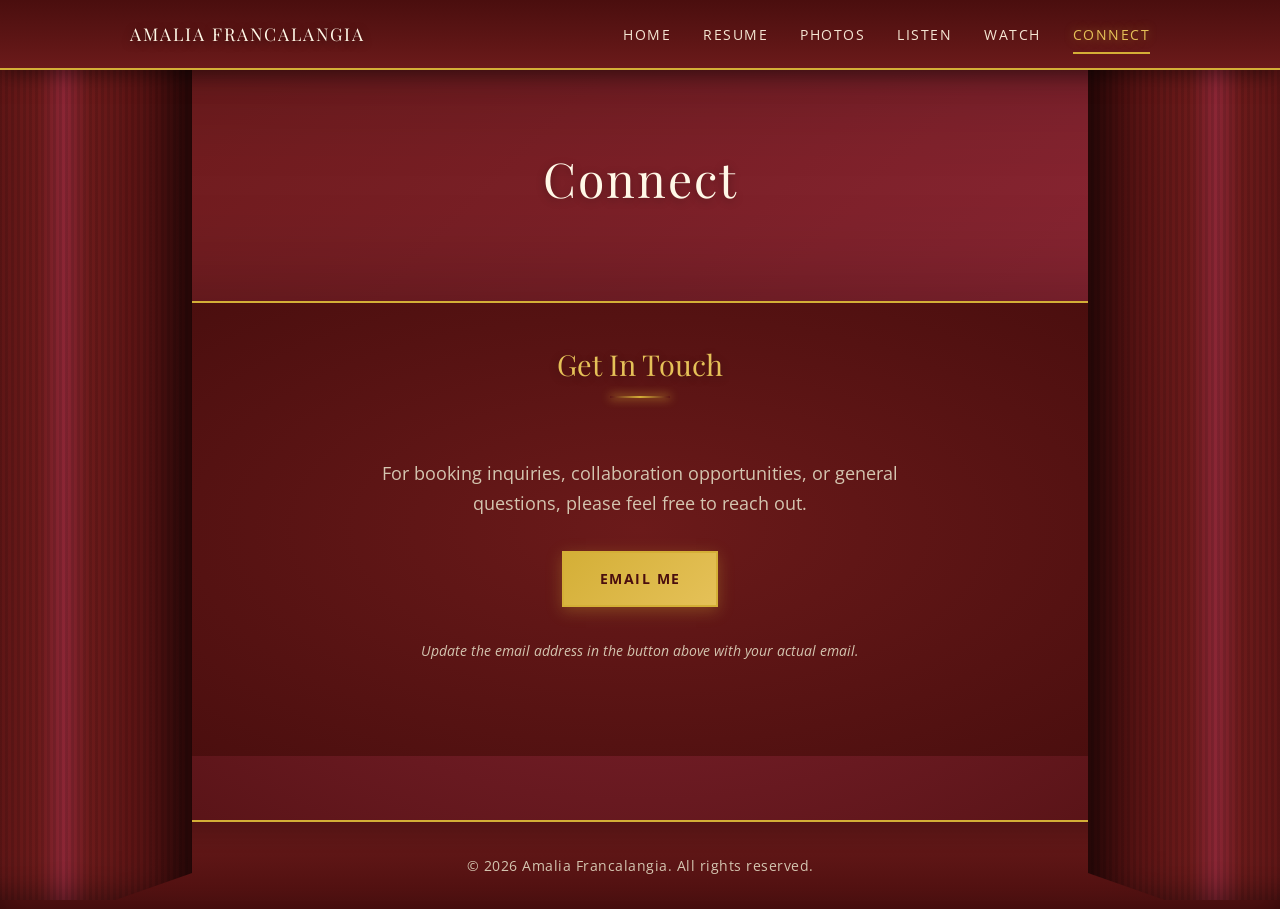
<file: connect.html>
<!DOCTYPE html>
<html lang="en">
<head>
    <meta charset="UTF-8">
    <meta name="viewport" content="width=device-width, initial-scale=1.0">
    <meta name="description" content="Connect - Contact Amalia Francalangia">
    <title>Connect - Amalia Francalangia</title>
    <link rel="stylesheet" href="styles.css">
    <link rel="preconnect" href="https://fonts.googleapis.com">
    <link rel="preconnect" href="https://fonts.gstatic.com" crossorigin>
    <link href="https://fonts.googleapis.com/css2?family=Playfair+Display:wght@400;700&family=Open+Sans:wght@300;400;600;700&display=swap" rel="stylesheet">
</head>
<body>
    <header>
        <nav>
            <a href="index.html" class="logo">Amalia Francalangia</a>
            <button class="menu-toggle" aria-label="Toggle menu">☰</button>
            <ul class="nav-links">
                <li><a href="index.html">Home</a></li>
                <li><a href="resume.html">Resume</a></li>
                <li><a href="photos.html">Photos</a></li>
                <li><a href="listen.html">Listen</a></li>
                <li><a href="watch.html">Watch</a></li>
                <li><a href="connect.html" class="active">Connect</a></li>
            </ul>
        </nav>
    </header>

    <section class="hero">
        <div class="hero-content">
            <h1>Connect</h1>
        </div>
    </section>

    <main class="container">
        <section class="contact-container fade-in">
            <h2>Get In Touch</h2>
            <div class="contact-info">
                <p style="font-size: 1.1rem; color: var(--text-light); margin-bottom: 2rem;">
                    For booking inquiries, collaboration opportunities, or general questions, please feel free to reach out.
                </p>
                <a href="mailto:your.email@example.com" class="email-button">Email Me</a>
                <p style="margin-top: 2rem; color: var(--text-light); font-size: 0.9rem;">
                    <em>Update the email address in the button above with your actual email.</em>
                </p>
            </div>
        </section>
    </main>

    <footer>
        <p>&copy; 2026 Amalia Francalangia. All rights reserved.</p>
    </footer>

    <script src="script.js"></script>
</body>
</html>
</file>
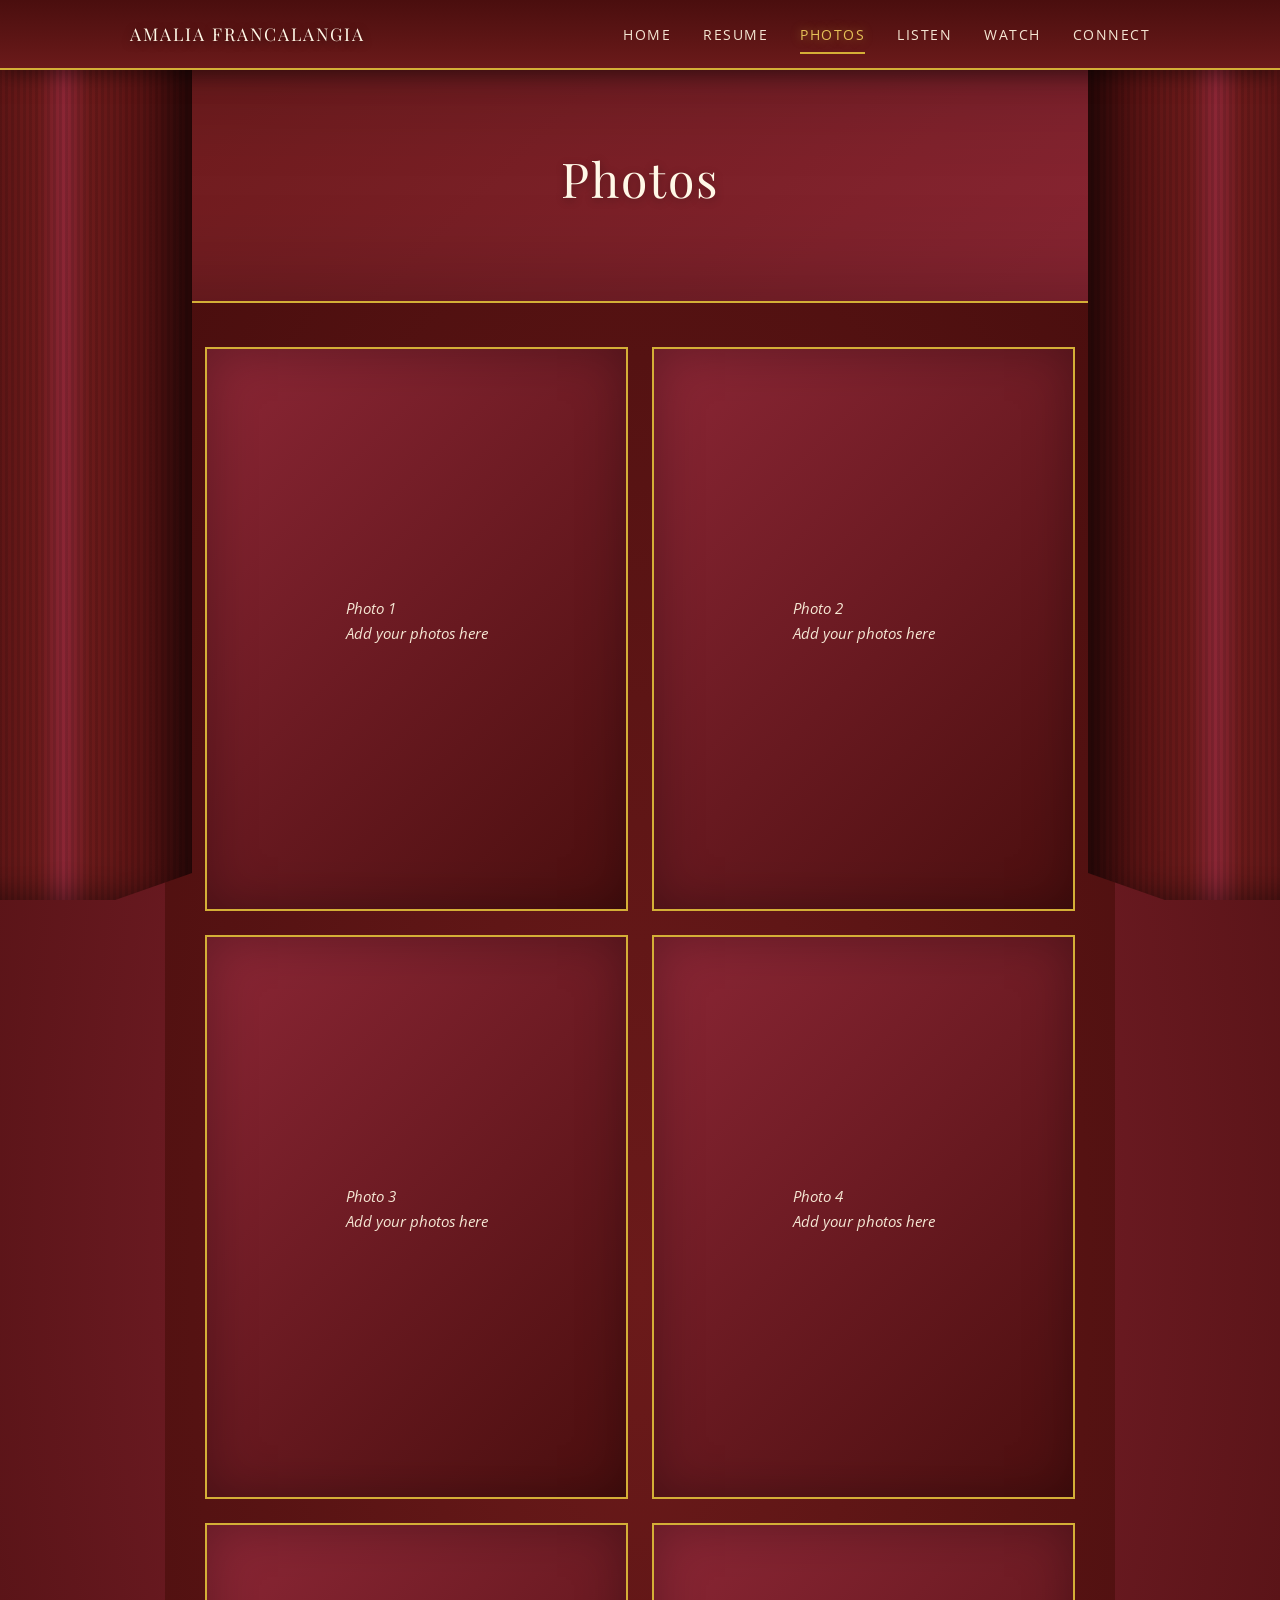
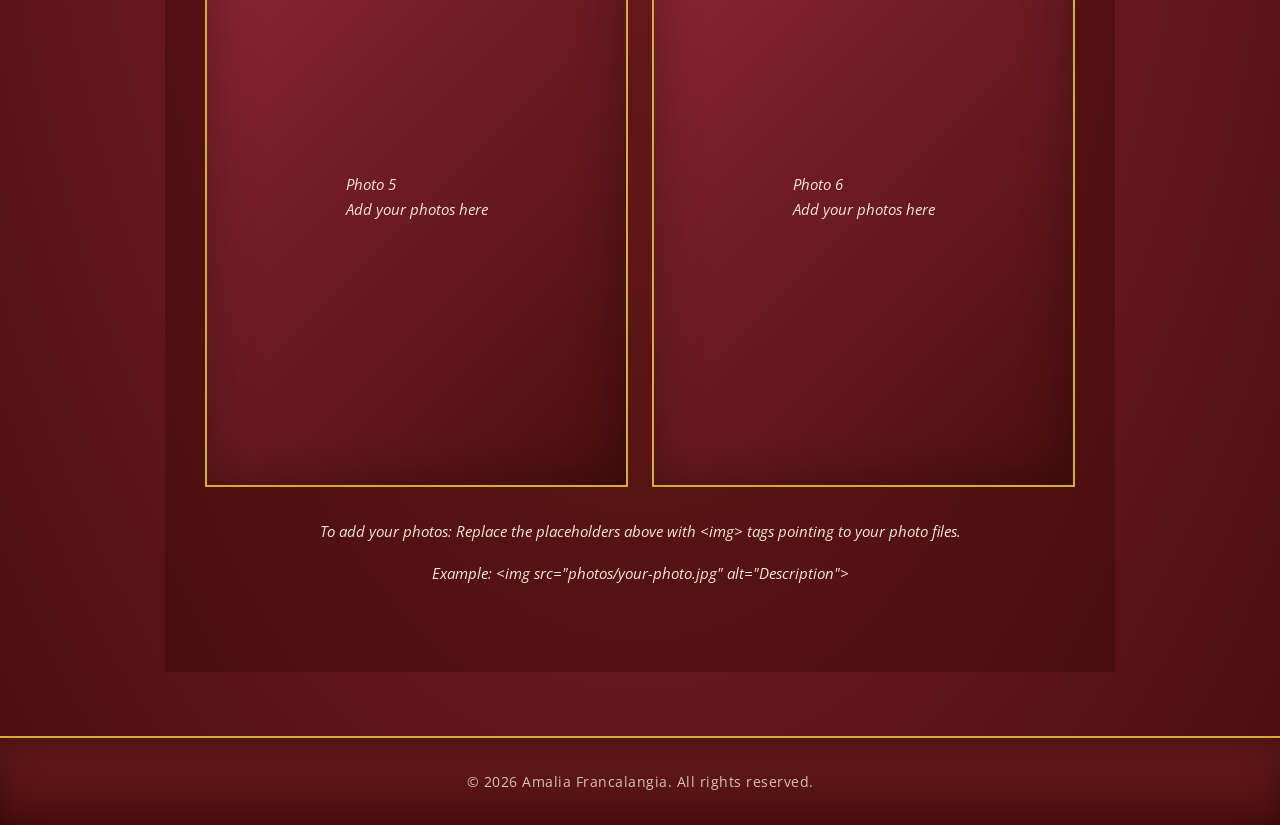
<file: photos.html>
<!DOCTYPE html>
<html lang="en">
<head>
    <meta charset="UTF-8">
    <meta name="viewport" content="width=device-width, initial-scale=1.0">
    <meta name="description" content="Photos - Amalia Francalangia, Professional Soprano">
    <title>Photos - Amalia Francalangia</title>
    <link rel="stylesheet" href="styles.css">
    <link rel="preconnect" href="https://fonts.googleapis.com">
    <link rel="preconnect" href="https://fonts.gstatic.com" crossorigin>
    <link href="https://fonts.googleapis.com/css2?family=Playfair+Display:wght@400;700&family=Open+Sans:wght@300;400;600;700&display=swap" rel="stylesheet">
</head>
<body>
    <header>
        <nav>
            <a href="index.html" class="logo">Amalia Francalangia</a>
            <button class="menu-toggle" aria-label="Toggle menu">☰</button>
            <ul class="nav-links">
                <li><a href="index.html">Home</a></li>
                <li><a href="resume.html">Resume</a></li>
                <li><a href="photos.html" class="active">Photos</a></li>
                <li><a href="listen.html">Listen</a></li>
                <li><a href="watch.html">Watch</a></li>
                <li><a href="connect.html">Connect</a></li>
            </ul>
        </nav>
    </header>

    <section class="hero">
        <div class="hero-content">
            <h1>Photos</h1>
        </div>
    </section>

    <main class="container">
        <section class="content-section fade-in">
            <div class="photo-gallery">
                <div class="photo-placeholder">
                    <p>Photo 1<br>Add your photos here</p>
                </div>
                <div class="photo-placeholder">
                    <p>Photo 2<br>Add your photos here</p>
                </div>
                <div class="photo-placeholder">
                    <p>Photo 3<br>Add your photos here</p>
                </div>
                <div class="photo-placeholder">
                    <p>Photo 4<br>Add your photos here</p>
                </div>
                <div class="photo-placeholder">
                    <p>Photo 5<br>Add your photos here</p>
                </div>
                <div class="photo-placeholder">
                    <p>Photo 6<br>Add your photos here</p>
                </div>
            </div>
            <div style="text-align: center; margin-top: 2rem; color: var(--text-light);">
                <p><em>To add your photos: Replace the placeholders above with &lt;img&gt; tags pointing to your photo files.</em></p>
                <p><em>Example: &lt;img src="photos/your-photo.jpg" alt="Description"&gt;</em></p>
            </div>
        </section>
    </main>

    <footer>
        <p>&copy; 2026 Amalia Francalangia. All rights reserved.</p>
    </footer>

    <script src="script.js"></script>
</body>
</html>
</file>
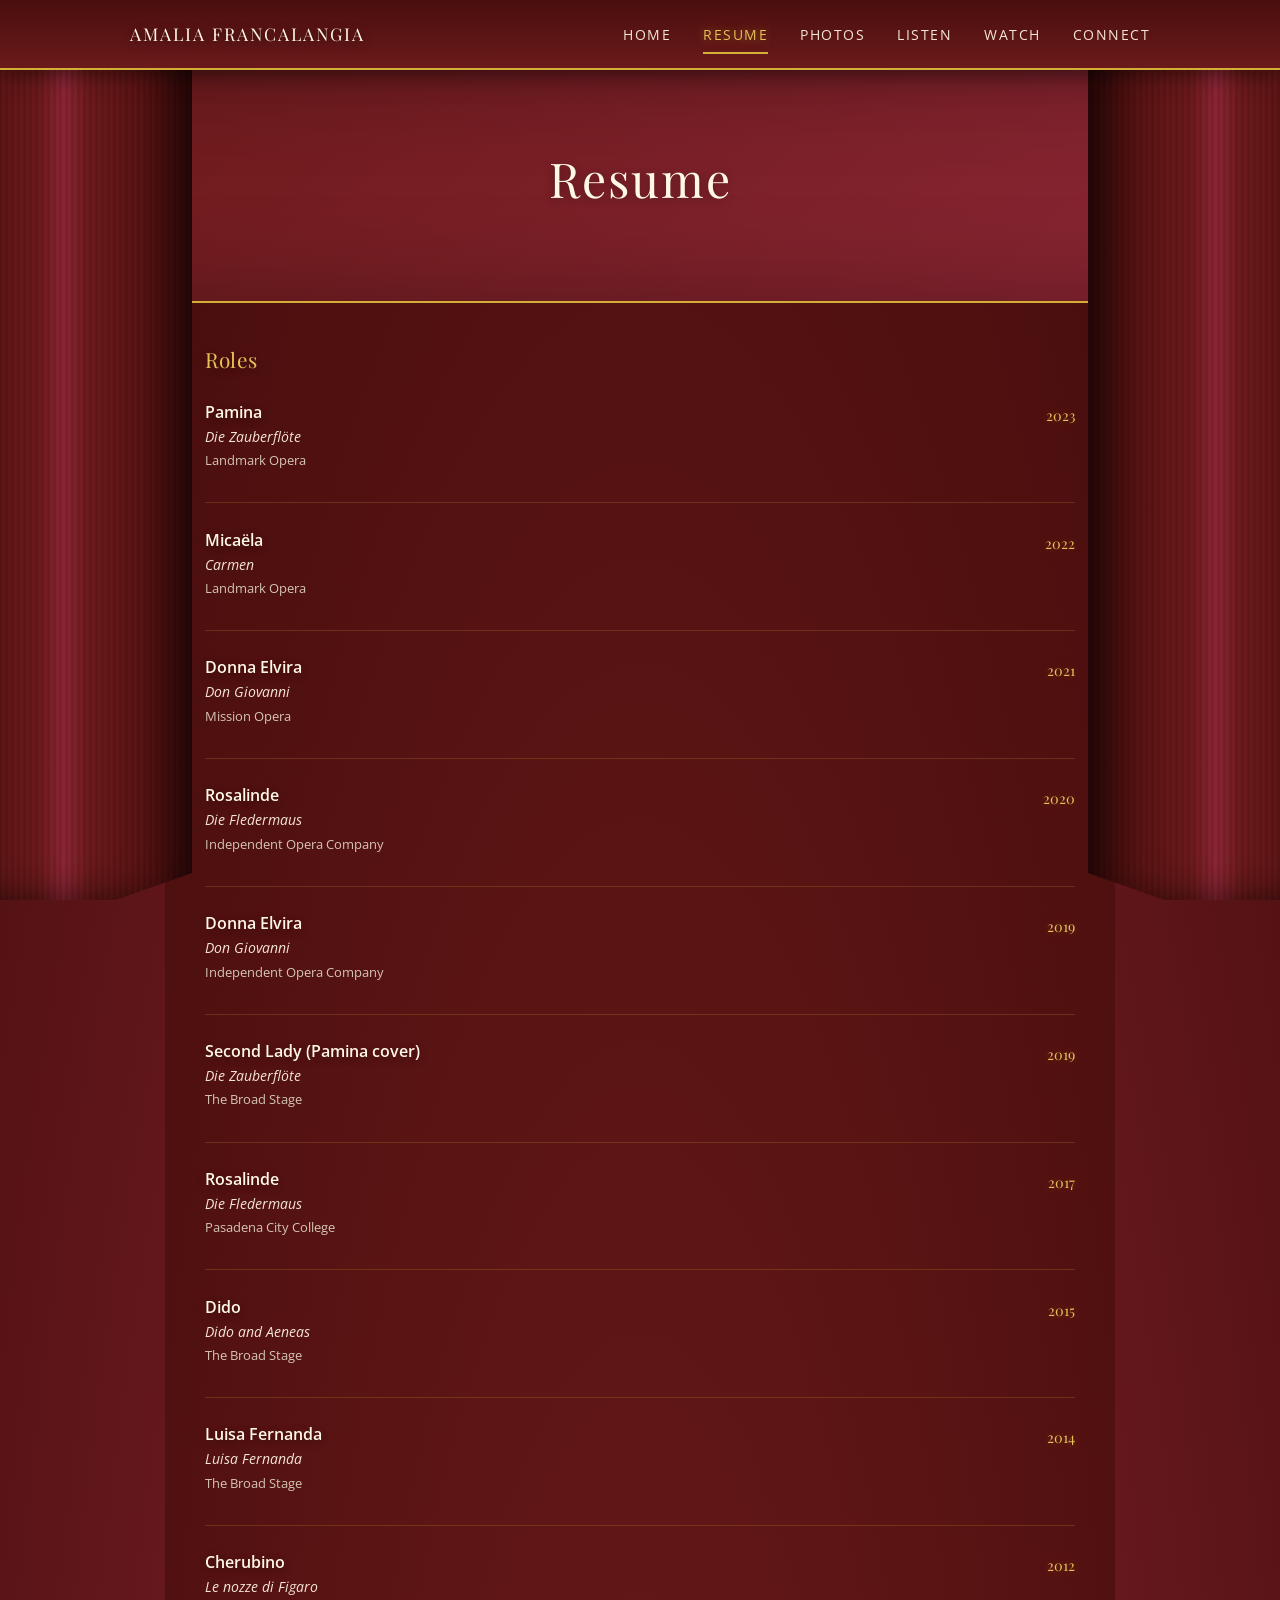
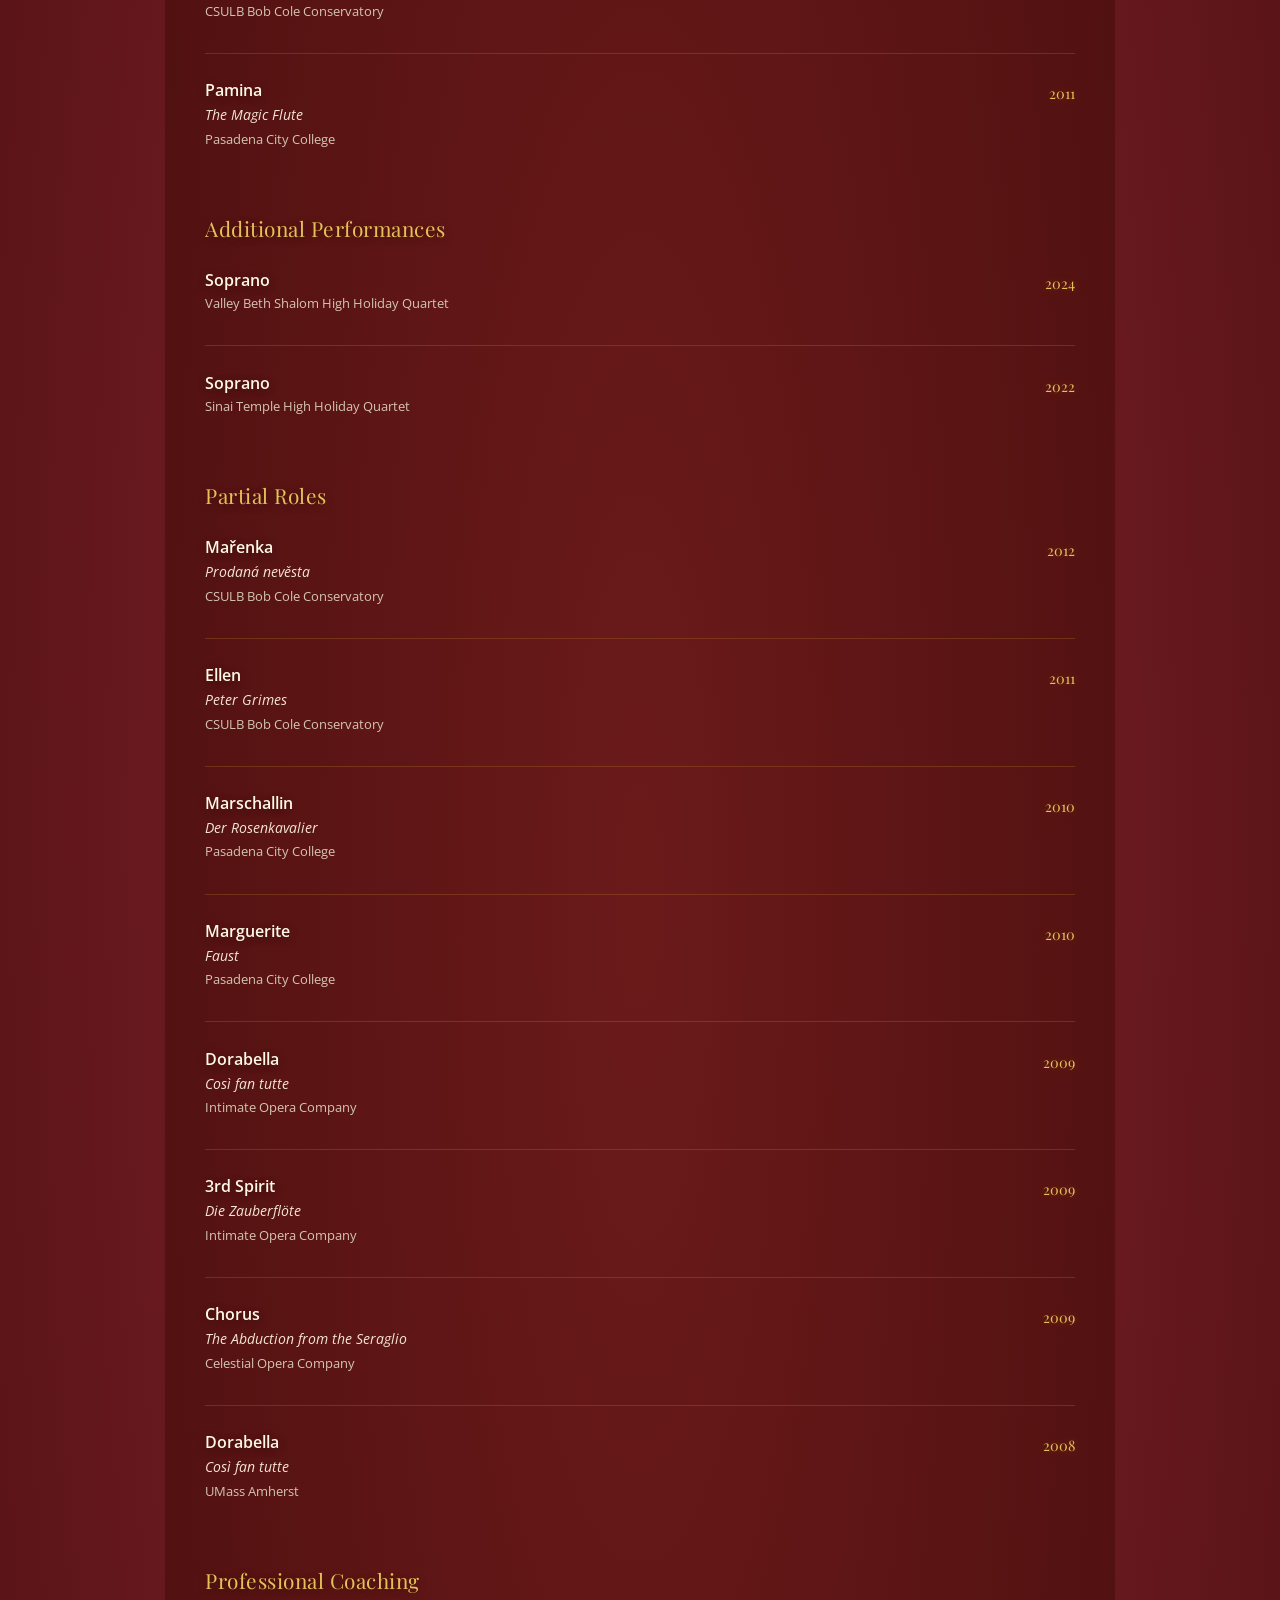
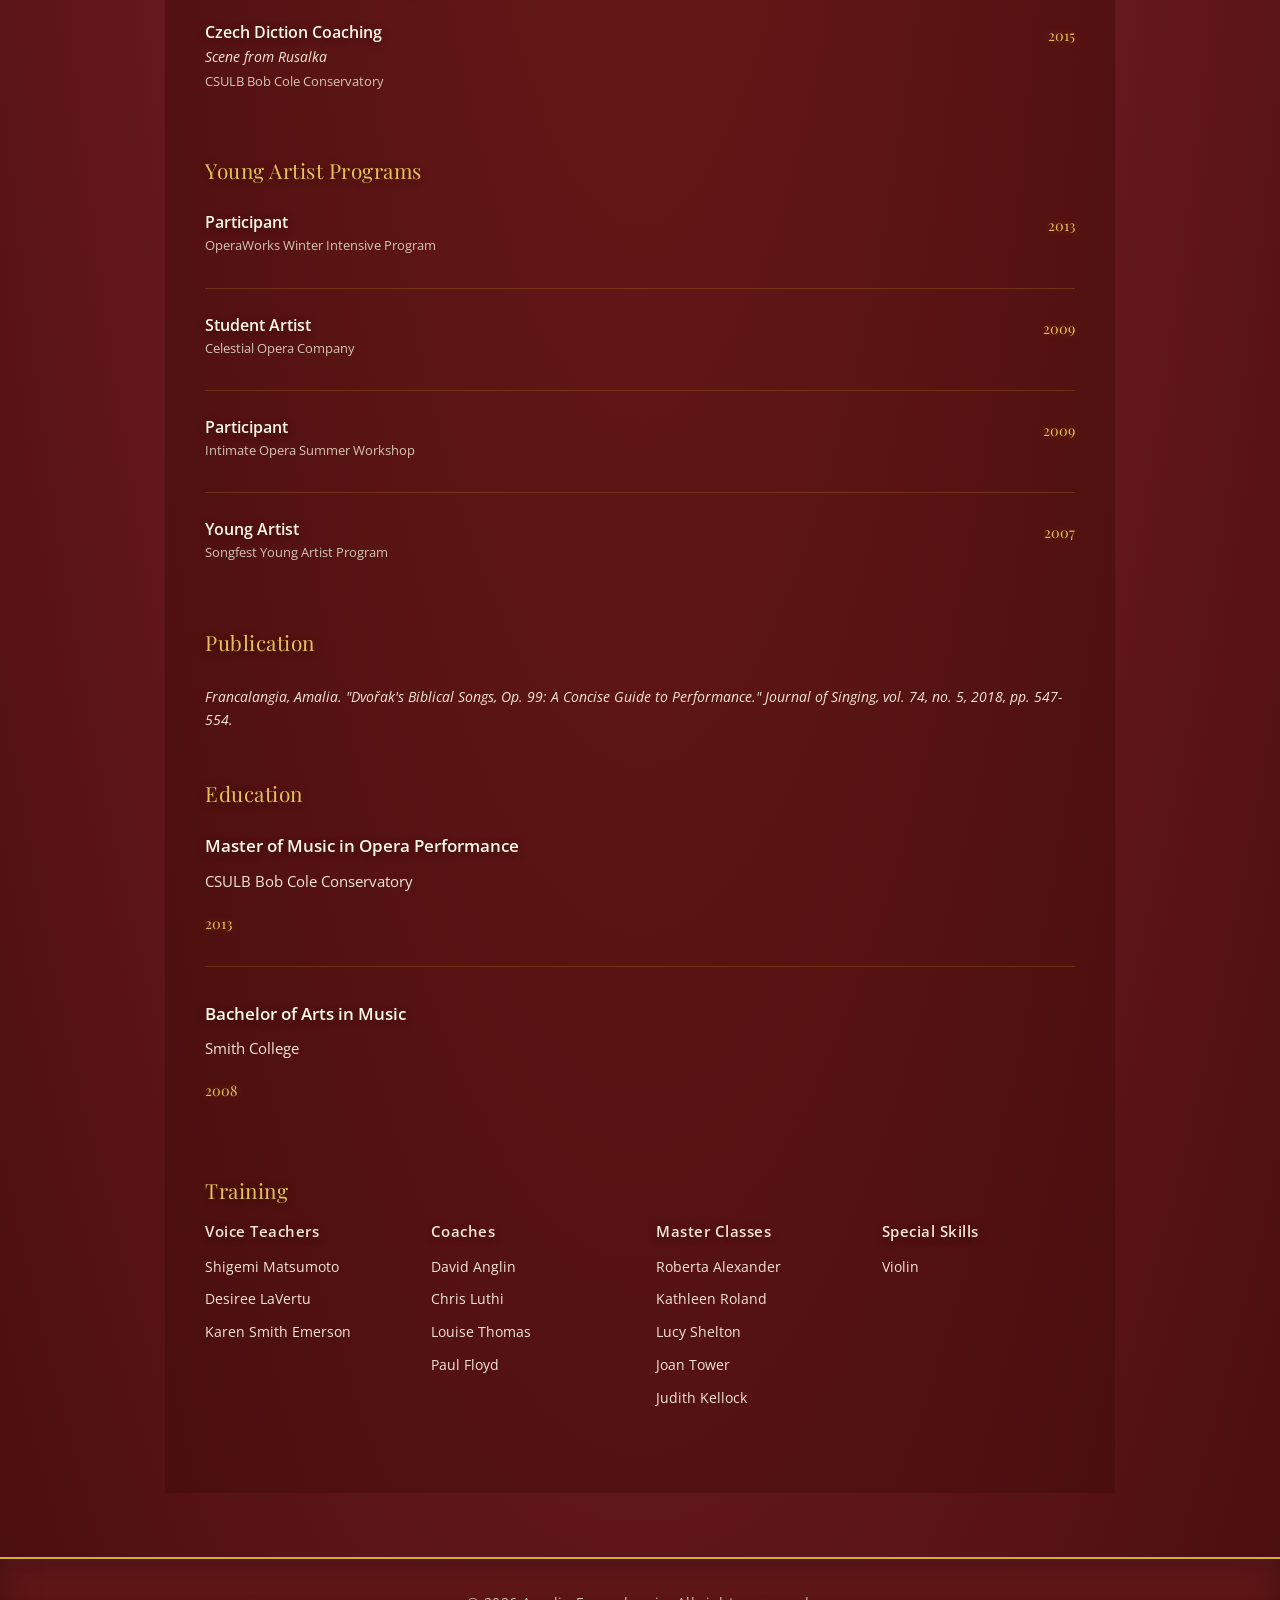
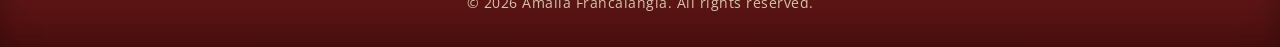
<file: resume.html>
<!DOCTYPE html>
<html lang="en">
<head>
    <meta charset="UTF-8">
    <meta name="viewport" content="width=device-width, initial-scale=1.0">
    <meta name="description" content="Resume - Amalia Francalangia, Professional Soprano">
    <title>Resume - Amalia Francalangia</title>
    <link rel="stylesheet" href="styles.css">
    <link rel="preconnect" href="https://fonts.googleapis.com">
    <link rel="preconnect" href="https://fonts.gstatic.com" crossorigin>
    <link href="https://fonts.googleapis.com/css2?family=Playfair+Display:wght@400;700&family=Open+Sans:wght@300;400;600;700&display=swap" rel="stylesheet">
</head>
<body>
    <header>
        <nav>
            <a href="index.html" class="logo">Amalia Francalangia</a>
            <button class="menu-toggle" aria-label="Toggle menu">☰</button>
            <ul class="nav-links">
                <li><a href="index.html">Home</a></li>
                <li><a href="resume.html" class="active">Resume</a></li>
                <li><a href="photos.html">Photos</a></li>
                <li><a href="listen.html">Listen</a></li>
                <li><a href="watch.html">Watch</a></li>
                <li><a href="connect.html">Connect</a></li>
            </ul>
        </nav>
    </header>

    <section class="hero">
        <div class="hero-content">
            <h1>Resume</h1>
        </div>
    </section>

    <main class="container">
        <!-- Roles Section -->
        <section class="resume-section fade-in">
            <h3>Roles</h3>
            <div class="role-list">
                <div class="role-item">
                    <div class="role-details">
                        <h4>Pamina</h4>
                        <p class="opera-title">Die Zauberflöte</p>
                        <p class="venue">Landmark Opera</p>
                    </div>
                    <div class="role-year">2023</div>
                </div>

                <div class="role-item">
                    <div class="role-details">
                        <h4>Micaëla</h4>
                        <p class="opera-title">Carmen</p>
                        <p class="venue">Landmark Opera</p>
                    </div>
                    <div class="role-year">2022</div>
                </div>

                <div class="role-item">
                    <div class="role-details">
                        <h4>Donna Elvira</h4>
                        <p class="opera-title">Don Giovanni</p>
                        <p class="venue">Mission Opera</p>
                    </div>
                    <div class="role-year">2021</div>
                </div>

                <div class="role-item">
                    <div class="role-details">
                        <h4>Rosalinde</h4>
                        <p class="opera-title">Die Fledermaus</p>
                        <p class="venue">Independent Opera Company</p>
                    </div>
                    <div class="role-year">2020</div>
                </div>

                <div class="role-item">
                    <div class="role-details">
                        <h4>Donna Elvira</h4>
                        <p class="opera-title">Don Giovanni</p>
                        <p class="venue">Independent Opera Company</p>
                    </div>
                    <div class="role-year">2019</div>
                </div>

                <div class="role-item">
                    <div class="role-details">
                        <h4>Second Lady (Pamina cover)</h4>
                        <p class="opera-title">Die Zauberflöte</p>
                        <p class="venue">The Broad Stage</p>
                    </div>
                    <div class="role-year">2019</div>
                </div>

                <div class="role-item">
                    <div class="role-details">
                        <h4>Rosalinde</h4>
                        <p class="opera-title">Die Fledermaus</p>
                        <p class="venue">Pasadena City College</p>
                    </div>
                    <div class="role-year">2017</div>
                </div>

                <div class="role-item">
                    <div class="role-details">
                        <h4>Dido</h4>
                        <p class="opera-title">Dido and Aeneas</p>
                        <p class="venue">The Broad Stage</p>
                    </div>
                    <div class="role-year">2015</div>
                </div>

                <div class="role-item">
                    <div class="role-details">
                        <h4>Luisa Fernanda</h4>
                        <p class="opera-title">Luisa Fernanda</p>
                        <p class="venue">The Broad Stage</p>
                    </div>
                    <div class="role-year">2014</div>
                </div>

                <div class="role-item">
                    <div class="role-details">
                        <h4>Cherubino</h4>
                        <p class="opera-title">Le nozze di Figaro</p>
                        <p class="venue">CSULB Bob Cole Conservatory</p>
                    </div>
                    <div class="role-year">2012</div>
                </div>

                <div class="role-item">
                    <div class="role-details">
                        <h4>Pamina</h4>
                        <p class="opera-title">The Magic Flute</p>
                        <p class="venue">Pasadena City College</p>
                    </div>
                    <div class="role-year">2011</div>
                </div>
            </div>
        </section>

        <!-- Additional Performances -->
        <section class="resume-section">
            <h3>Additional Performances</h3>
            <div class="role-list">
                <div class="role-item">
                    <div class="role-details">
                        <h4>Soprano</h4>
                        <p class="venue">Valley Beth Shalom High Holiday Quartet</p>
                    </div>
                    <div class="role-year">2024</div>
                </div>

                <div class="role-item">
                    <div class="role-details">
                        <h4>Soprano</h4>
                        <p class="venue">Sinai Temple High Holiday Quartet</p>
                    </div>
                    <div class="role-year">2022</div>
                </div>
            </div>
        </section>

        <!-- Partial Roles -->
        <section class="resume-section">
            <h3>Partial Roles</h3>
            <div class="role-list">
                <div class="role-item">
                    <div class="role-details">
                        <h4>Mařenka</h4>
                        <p class="opera-title">Prodaná nevěsta</p>
                        <p class="venue">CSULB Bob Cole Conservatory</p>
                    </div>
                    <div class="role-year">2012</div>
                </div>

                <div class="role-item">
                    <div class="role-details">
                        <h4>Ellen</h4>
                        <p class="opera-title">Peter Grimes</p>
                        <p class="venue">CSULB Bob Cole Conservatory</p>
                    </div>
                    <div class="role-year">2011</div>
                </div>

                <div class="role-item">
                    <div class="role-details">
                        <h4>Marschallin</h4>
                        <p class="opera-title">Der Rosenkavalier</p>
                        <p class="venue">Pasadena City College</p>
                    </div>
                    <div class="role-year">2010</div>
                </div>

                <div class="role-item">
                    <div class="role-details">
                        <h4>Marguerite</h4>
                        <p class="opera-title">Faust</p>
                        <p class="venue">Pasadena City College</p>
                    </div>
                    <div class="role-year">2010</div>
                </div>

                <div class="role-item">
                    <div class="role-details">
                        <h4>Dorabella</h4>
                        <p class="opera-title">Così fan tutte</p>
                        <p class="venue">Intimate Opera Company</p>
                    </div>
                    <div class="role-year">2009</div>
                </div>

                <div class="role-item">
                    <div class="role-details">
                        <h4>3rd Spirit</h4>
                        <p class="opera-title">Die Zauberflöte</p>
                        <p class="venue">Intimate Opera Company</p>
                    </div>
                    <div class="role-year">2009</div>
                </div>

                <div class="role-item">
                    <div class="role-details">
                        <h4>Chorus</h4>
                        <p class="opera-title">The Abduction from the Seraglio</p>
                        <p class="venue">Celestial Opera Company</p>
                    </div>
                    <div class="role-year">2009</div>
                </div>

                <div class="role-item">
                    <div class="role-details">
                        <h4>Dorabella</h4>
                        <p class="opera-title">Così fan tutte</p>
                        <p class="venue">UMass Amherst</p>
                    </div>
                    <div class="role-year">2008</div>
                </div>
            </div>
        </section>

        <!-- Professional Coaching -->
        <section class="resume-section">
            <h3>Professional Coaching</h3>
            <div class="role-list">
                <div class="role-item">
                    <div class="role-details">
                        <h4>Czech Diction Coaching</h4>
                        <p class="opera-title">Scene from Rusalka</p>
                        <p class="venue">CSULB Bob Cole Conservatory</p>
                    </div>
                    <div class="role-year">2015</div>
                </div>
            </div>
        </section>

        <!-- Young Artist Programs -->
        <section class="resume-section">
            <h3>Young Artist Programs</h3>
            <div class="role-list">
                <div class="role-item">
                    <div class="role-details">
                        <h4>Participant</h4>
                        <p class="venue">OperaWorks Winter Intensive Program</p>
                    </div>
                    <div class="role-year">2013</div>
                </div>

                <div class="role-item">
                    <div class="role-details">
                        <h4>Student Artist</h4>
                        <p class="venue">Celestial Opera Company</p>
                    </div>
                    <div class="role-year">2009</div>
                </div>

                <div class="role-item">
                    <div class="role-details">
                        <h4>Participant</h4>
                        <p class="venue">Intimate Opera Summer Workshop</p>
                    </div>
                    <div class="role-year">2009</div>
                </div>

                <div class="role-item">
                    <div class="role-details">
                        <h4>Young Artist</h4>
                        <p class="venue">Songfest Young Artist Program</p>
                    </div>
                    <div class="role-year">2007</div>
                </div>
            </div>
        </section>

        <!-- Publication -->
        <section class="resume-section">
            <h3>Publication</h3>
            <div class="publication-item">
                Francalangia, Amalia. "Dvořak's Biblical Songs, Op. 99: A Concise Guide to Performance." <em>Journal of Singing</em>, vol. 74, no. 5, 2018, pp. 547-554.
            </div>
        </section>

        <!-- Education -->
        <section class="resume-section">
            <h3>Education</h3>
            <div class="role-list">
                <div class="education-item">
                    <h4>Master of Music in Opera Performance</h4>
                    <p class="venue">CSULB Bob Cole Conservatory</p>
                    <p class="role-year">2013</p>
                </div>

                <div class="education-item">
                    <h4>Bachelor of Arts in Music</h4>
                    <p class="venue">Smith College</p>
                    <p class="role-year">2008</p>
                </div>
            </div>
        </section>

        <!-- Voice Teachers & Coaches -->
        <section class="resume-section">
            <h3>Training</h3>
            <div class="skills-grid">
                <div class="skill-category">
                    <h4>Voice Teachers</h4>
                    <ul>
                        <li>Shigemi Matsumoto</li>
                        <li>Desiree LaVertu</li>
                        <li>Karen Smith Emerson</li>
                    </ul>
                </div>

                <div class="skill-category">
                    <h4>Coaches</h4>
                    <ul>
                        <li>David Anglin</li>
                        <li>Chris Luthi</li>
                        <li>Louise Thomas</li>
                        <li>Paul Floyd</li>
                    </ul>
                </div>

                <div class="skill-category">
                    <h4>Master Classes</h4>
                    <ul>
                        <li>Roberta Alexander</li>
                        <li>Kathleen Roland</li>
                        <li>Lucy Shelton</li>
                        <li>Joan Tower</li>
                        <li>Judith Kellock</li>
                    </ul>
                </div>

                <div class="skill-category">
                    <h4>Special Skills</h4>
                    <ul>
                        <li>Violin</li>
                    </ul>
                </div>
            </div>
        </section>
    </main>

    <footer>
        <p>&copy; 2026 Amalia Francalangia. All rights reserved.</p>
    </footer>

    <script src="script.js"></script>
</body>
</html>
</file>
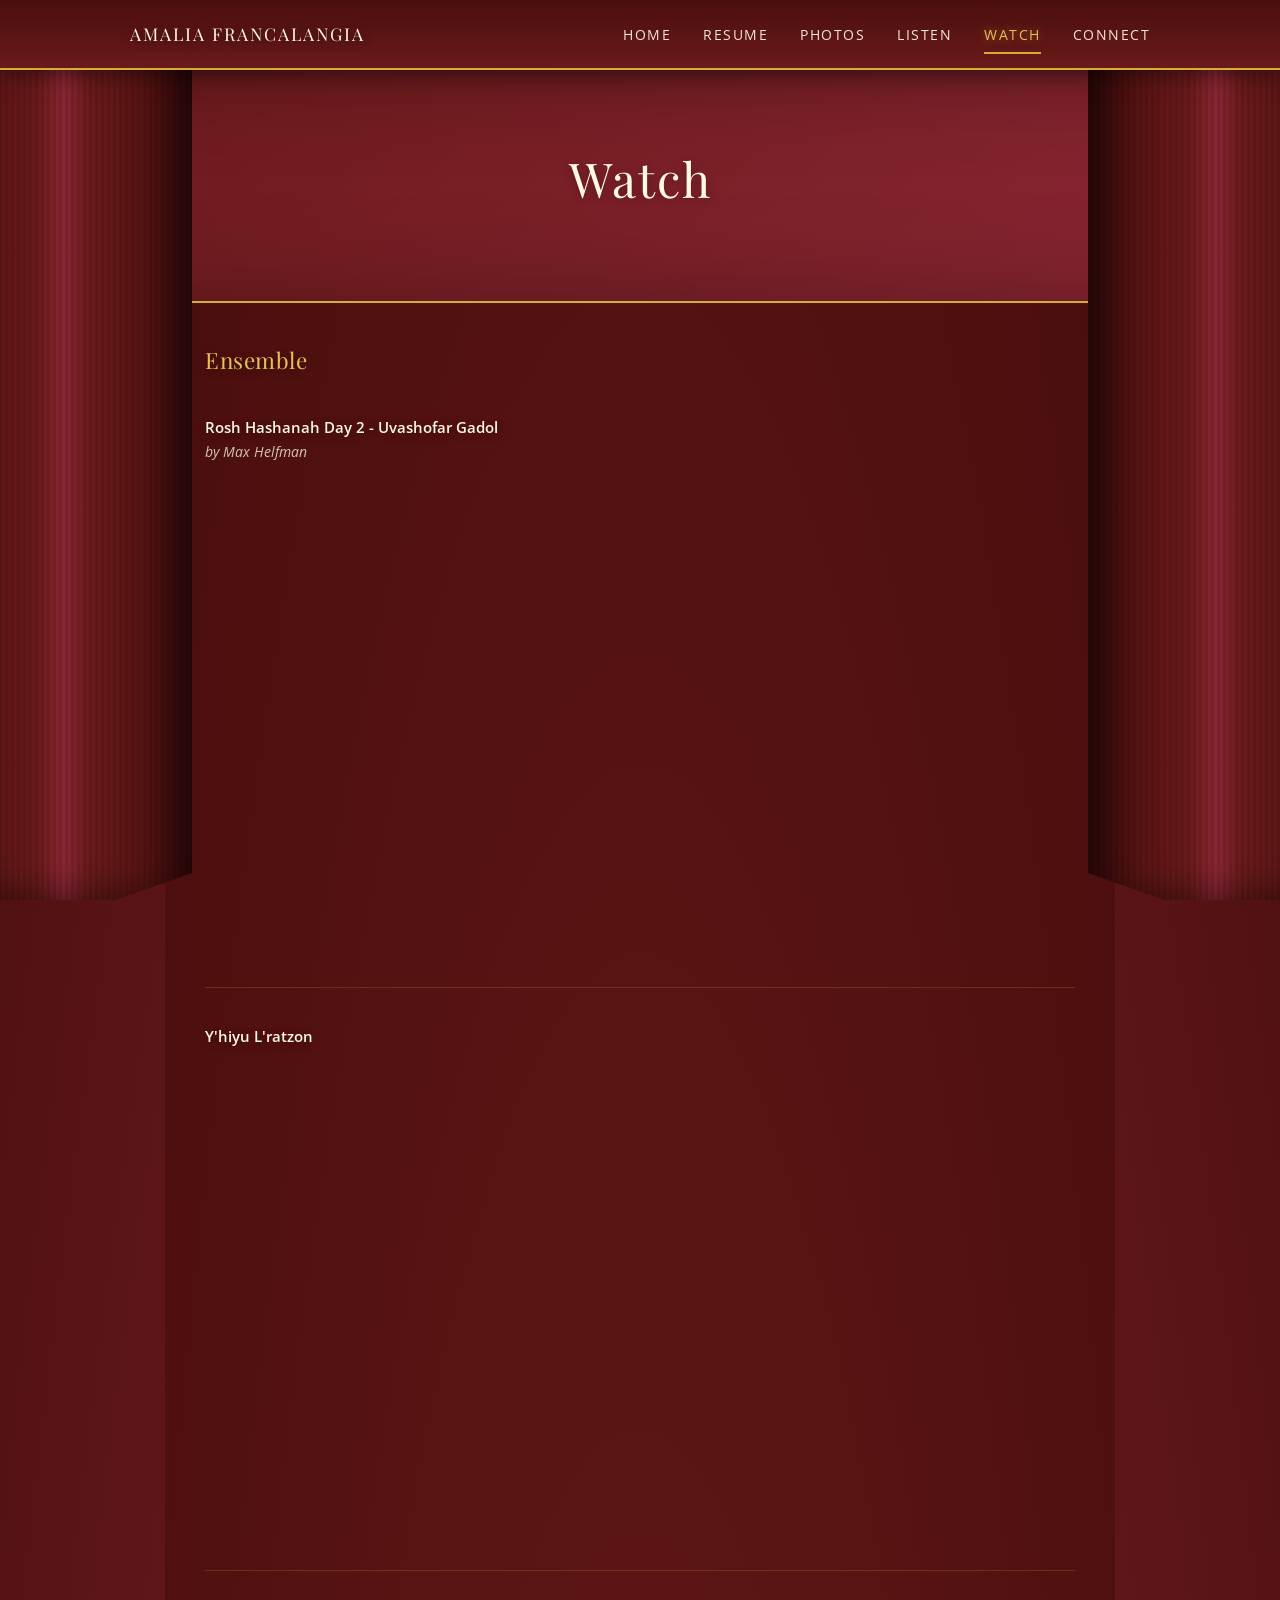
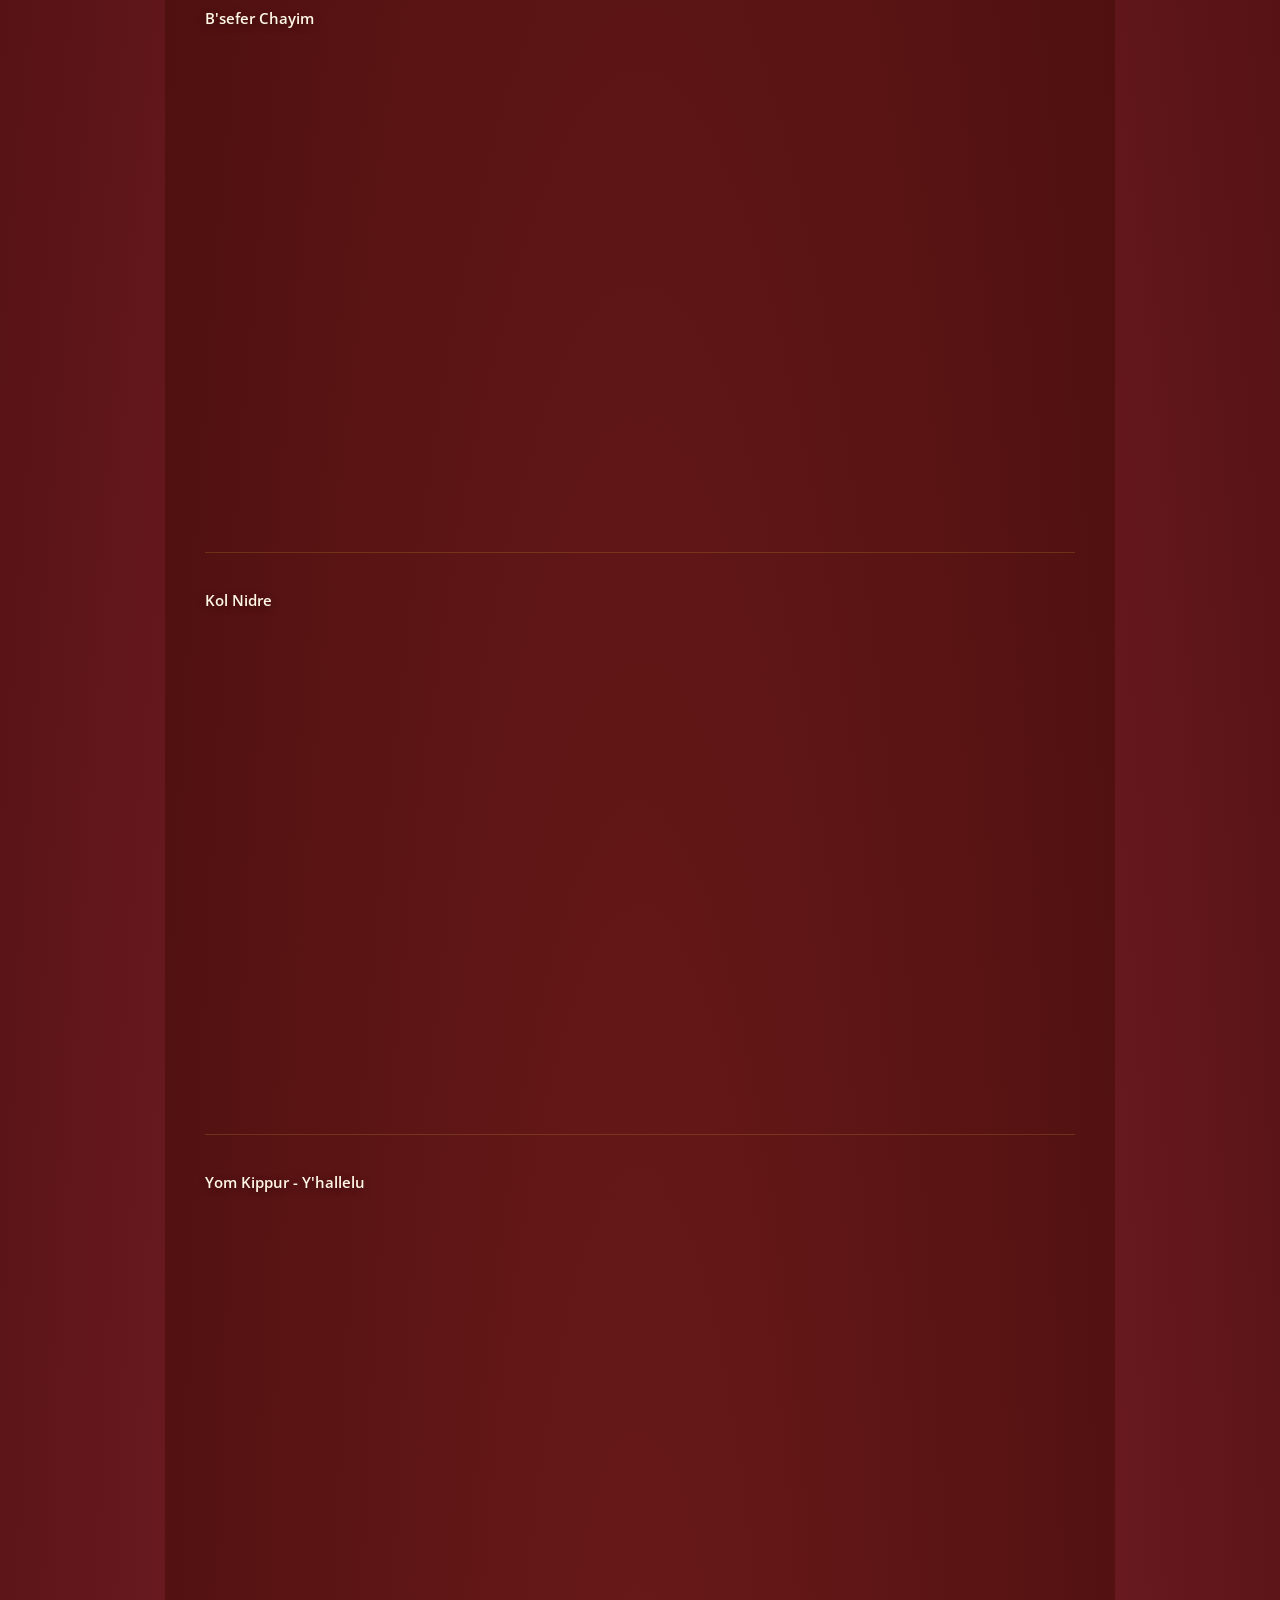
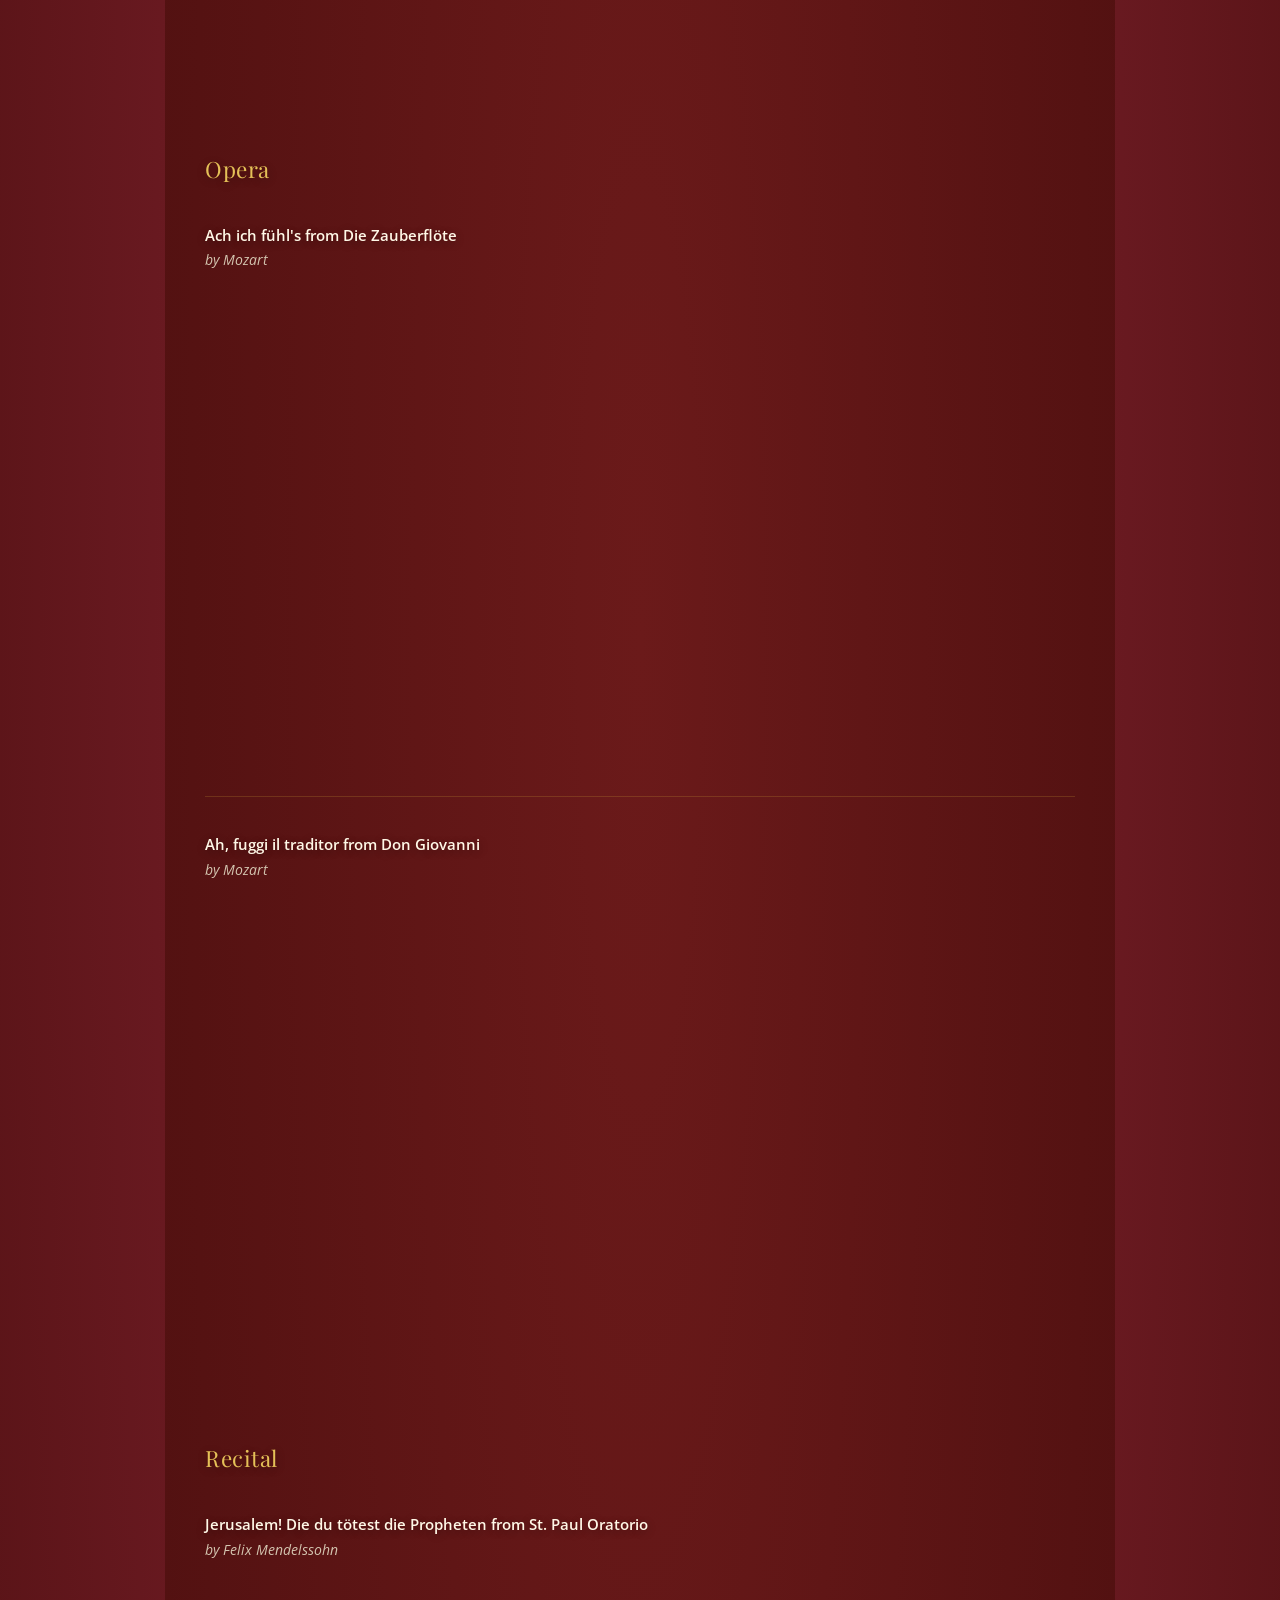
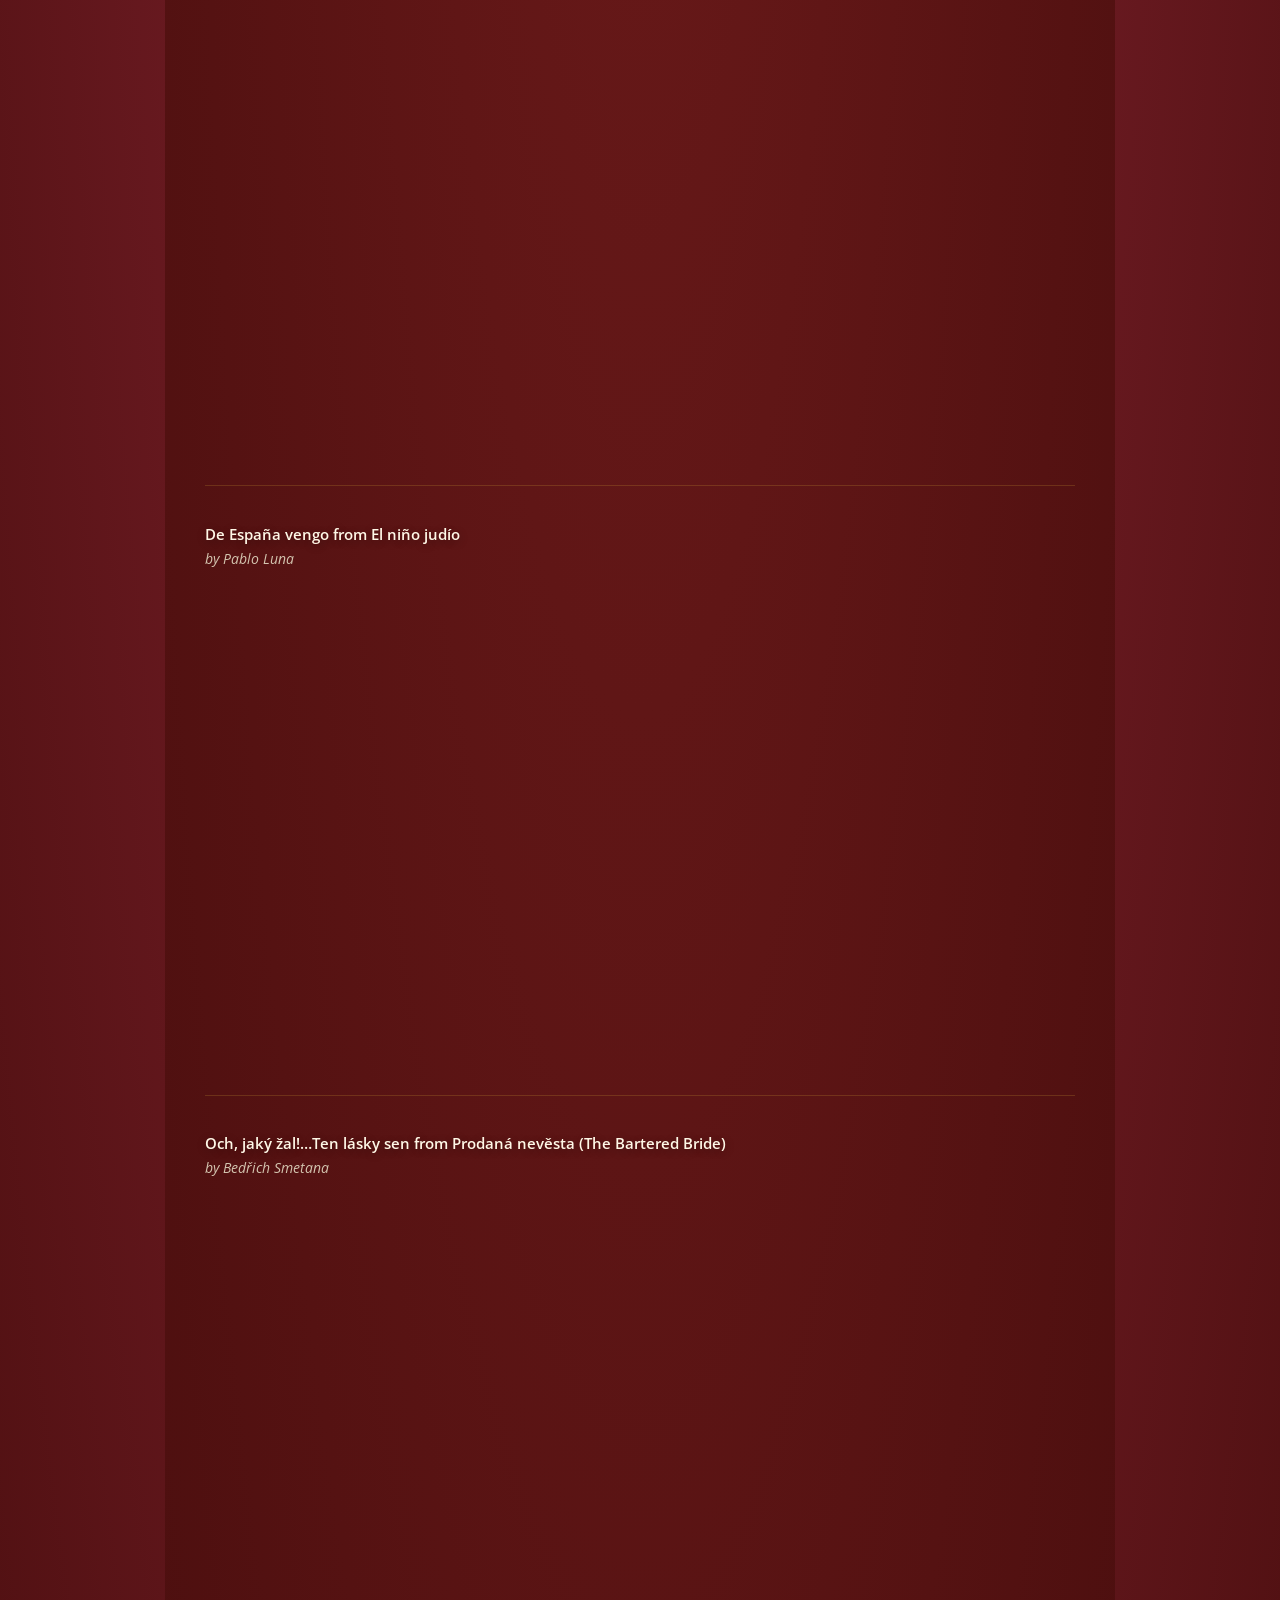
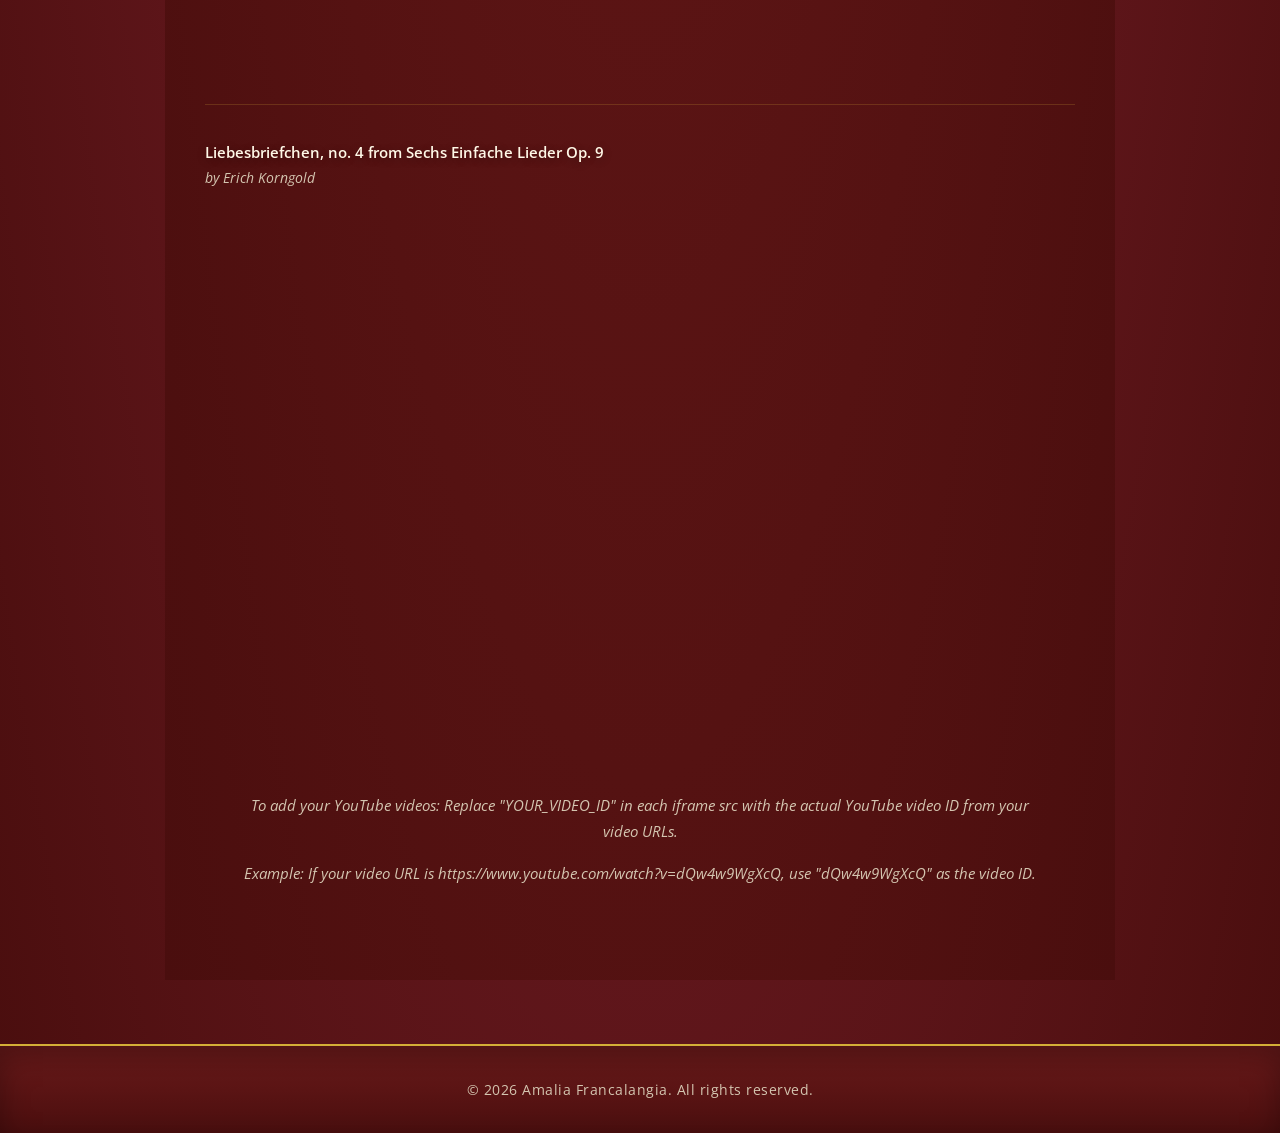
<file: watch.html>
<!DOCTYPE html>
<html lang="en">
<head>
    <meta charset="UTF-8">
    <meta name="viewport" content="width=device-width, initial-scale=1.0">
    <meta name="description" content="Watch - Video performances of Amalia Francalangia">
    <title>Watch - Amalia Francalangia</title>
    <link rel="stylesheet" href="styles.css">
    <link rel="preconnect" href="https://fonts.googleapis.com">
    <link rel="preconnect" href="https://fonts.gstatic.com" crossorigin>
    <link href="https://fonts.googleapis.com/css2?family=Playfair+Display:wght@400;700&family=Open+Sans:wght@300;400;600;700&display=swap" rel="stylesheet">
</head>
<body>
    <header>
        <nav>
            <a href="index.html" class="logo">Amalia Francalangia</a>
            <button class="menu-toggle" aria-label="Toggle menu">☰</button>
            <ul class="nav-links">
                <li><a href="index.html">Home</a></li>
                <li><a href="resume.html">Resume</a></li>
                <li><a href="photos.html">Photos</a></li>
                <li><a href="listen.html">Listen</a></li>
                <li><a href="watch.html" class="active">Watch</a></li>
                <li><a href="connect.html">Connect</a></li>
            </ul>
        </nav>
    </header>

    <section class="hero">
        <div class="hero-content">
            <h1>Watch</h1>
        </div>
    </section>

    <main class="container">
        <!-- Ensemble Performances -->
        <section class="media-section fade-in">
            <h3>Ensemble</h3>
            <div class="media-grid">
                <div class="media-item">
                    <h4>Rosh Hashanah Day 2 - Uvashofar Gadol</h4>
                    <p class="composer">by Max Helfman</p>
                    <div class="video-wrapper">
                        <!-- Replace YOUR_VIDEO_ID with actual YouTube video ID -->
                        <iframe src="https://www.youtube.com/embed/YOUR_VIDEO_ID" allow="accelerometer; autoplay; clipboard-write; encrypted-media; gyroscope; picture-in-picture" allowfullscreen></iframe>
                    </div>
                </div>

                <div class="media-item">
                    <h4>Y'hiyu L'ratzon</h4>
                    <div class="video-wrapper">
                        <iframe src="https://www.youtube.com/embed/YOUR_VIDEO_ID" allow="accelerometer; autoplay; clipboard-write; encrypted-media; gyroscope; picture-in-picture" allowfullscreen></iframe>
                    </div>
                </div>

                <div class="media-item">
                    <h4>B'sefer Chayim</h4>
                    <div class="video-wrapper">
                        <iframe src="https://www.youtube.com/embed/YOUR_VIDEO_ID" allow="accelerometer; autoplay; clipboard-write; encrypted-media; gyroscope; picture-in-picture" allowfullscreen></iframe>
                    </div>
                </div>

                <div class="media-item">
                    <h4>Kol Nidre</h4>
                    <div class="video-wrapper">
                        <iframe src="https://www.youtube.com/embed/YOUR_VIDEO_ID" allow="accelerometer; autoplay; clipboard-write; encrypted-media; gyroscope; picture-in-picture" allowfullscreen></iframe>
                    </div>
                </div>

                <div class="media-item">
                    <h4>Yom Kippur - Y'hallelu</h4>
                    <div class="video-wrapper">
                        <iframe src="https://www.youtube.com/embed/YOUR_VIDEO_ID" allow="accelerometer; autoplay; clipboard-write; encrypted-media; gyroscope; picture-in-picture" allowfullscreen></iframe>
                    </div>
                </div>
            </div>
        </section>

        <!-- Opera -->
        <section class="media-section">
            <h3>Opera</h3>
            <div class="media-grid">
                <div class="media-item">
                    <h4>Ach ich fühl's from Die Zauberflöte</h4>
                    <p class="composer">by Mozart</p>
                    <div class="video-wrapper">
                        <iframe src="https://www.youtube.com/embed/YOUR_VIDEO_ID" allow="accelerometer; autoplay; clipboard-write; encrypted-media; gyroscope; picture-in-picture" allowfullscreen></iframe>
                    </div>
                </div>

                <div class="media-item">
                    <h4>Ah, fuggi il traditor from Don Giovanni</h4>
                    <p class="composer">by Mozart</p>
                    <div class="video-wrapper">
                        <iframe src="https://www.youtube.com/embed/YOUR_VIDEO_ID" allow="accelerometer; autoplay; clipboard-write; encrypted-media; gyroscope; picture-in-picture" allowfullscreen></iframe>
                    </div>
                </div>
            </div>
        </section>

        <!-- Recital -->
        <section class="media-section">
            <h3>Recital</h3>
            <div class="media-grid">
                <div class="media-item">
                    <h4>Jerusalem! Die du tötest die Propheten from St. Paul Oratorio</h4>
                    <p class="composer">by Felix Mendelssohn</p>
                    <div class="video-wrapper">
                        <iframe src="https://www.youtube.com/embed/YOUR_VIDEO_ID" allow="accelerometer; autoplay; clipboard-write; encrypted-media; gyroscope; picture-in-picture" allowfullscreen></iframe>
                    </div>
                </div>

                <div class="media-item">
                    <h4>De España vengo from El niño judío</h4>
                    <p class="composer">by Pablo Luna</p>
                    <div class="video-wrapper">
                        <iframe src="https://www.youtube.com/embed/YOUR_VIDEO_ID" allow="accelerometer; autoplay; clipboard-write; encrypted-media; gyroscope; picture-in-picture" allowfullscreen></iframe>
                    </div>
                </div>

                <div class="media-item">
                    <h4>Och, jaký žal!…Ten lásky sen from Prodaná nevěsta (The Bartered Bride)</h4>
                    <p class="composer">by Bedřich Smetana</p>
                    <div class="video-wrapper">
                        <iframe src="https://www.youtube.com/embed/YOUR_VIDEO_ID" allow="accelerometer; autoplay; clipboard-write; encrypted-media; gyroscope; picture-in-picture" allowfullscreen></iframe>
                    </div>
                </div>

                <div class="media-item">
                    <h4>Liebesbriefchen, no. 4 from Sechs Einfache Lieder Op. 9</h4>
                    <p class="composer">by Erich Korngold</p>
                    <div class="video-wrapper">
                        <iframe src="https://www.youtube.com/embed/YOUR_VIDEO_ID" allow="accelerometer; autoplay; clipboard-write; encrypted-media; gyroscope; picture-in-picture" allowfullscreen></iframe>
                    </div>
                </div>
            </div>
        </section>

        <div style="text-align: center; margin-top: 3rem; padding: 2rem; background: var(--bg-light); border-radius: 8px;">
            <p style="color: var(--text-light);"><em>To add your YouTube videos: Replace "YOUR_VIDEO_ID" in each iframe src with the actual YouTube video ID from your video URLs.</em></p>
            <p style="color: var(--text-light); margin-top: 1rem;"><em>Example: If your video URL is https://www.youtube.com/watch?v=dQw4w9WgXcQ, use "dQw4w9WgXcQ" as the video ID.</em></p>
        </div>
    </main>

    <footer>
        <p>&copy; 2026 Amalia Francalangia. All rights reserved.</p>
    </footer>

    <script src="script.js"></script>
</body>
</html>
</file>
<file: styles.css>
/* Elegant Full-Screen Hero Website for Amalia Francalangia */

/* ============================================
   CSS Variables & Color Scheme
   ============================================ */
:root {
    --burgundy-deep: #4A0E0E;
    --burgundy-rich: #6B1A1A;
    --burgundy-medium: #8B2635;
    --burgundy-light: #A64253;
    --gold-rich: #D4AF37;
    --gold-light: #E5C158;
    --gold-bright: #F4D03F;
    --cream-ivory: #FFF8E7;
    --cream-warm: #F5E6D3;
    --text-light: #D4C5B0;
    --curtain-shadow: rgba(0,0,0,0.6);
}

/* ============================================
   Reset & Base Styles
   ============================================ */
* {
    margin: 0;
    padding: 0;
    box-sizing: border-box;
}

html {
    scroll-behavior: smooth;
}

body {
    font-family: 'Open Sans', -apple-system, BlinkMacSystemFont, 'Segoe UI', sans-serif;
    color: var(--cream-warm);
    line-height: 1.7;
    background: radial-gradient(ellipse at center, var(--burgundy-medium) 0%, var(--burgundy-deep) 100%);
    font-size: 16px;
    -webkit-font-smoothing: antialiased;
    position: relative;
    overflow-x: hidden;
}

/* Theater Curtains - Left */
body::before {
    content: '';
    position: fixed;
    top: 0;
    left: -5%;
    width: 20%;
    height: 100%;
    background:
        repeating-linear-gradient(
            90deg,
            transparent,
            transparent 3px,
            rgba(0,0,0,0.1) 3px,
            rgba(0,0,0,0.1) 6px
        ),
        linear-gradient(
            to right,
            var(--burgundy-deep) 0%,
            var(--burgundy-rich) 40%,
            var(--burgundy-medium) 50%,
            var(--burgundy-rich) 60%,
            var(--burgundy-deep) 100%
        );
    box-shadow:
        inset -20px 0 40px var(--curtain-shadow),
        20px 0 50px rgba(0,0,0,0.5);
    clip-path: polygon(
        0 0,
        70% 0,
        100% 3%,
        100% 97%,
        70% 100%,
        0 100%
    );
    z-index: 9999;
    pointer-events: none;
}

/* Theater Curtains - Right */
body::after {
    content: '';
    position: fixed;
    top: 0;
    right: -5%;
    width: 20%;
    height: 100%;
    background:
        repeating-linear-gradient(
            90deg,
            transparent,
            transparent 3px,
            rgba(0,0,0,0.1) 3px,
            rgba(0,0,0,0.1) 6px
        ),
        linear-gradient(
            to left,
            var(--burgundy-deep) 0%,
            var(--burgundy-rich) 40%,
            var(--burgundy-medium) 50%,
            var(--burgundy-rich) 60%,
            var(--burgundy-deep) 100%
        );
    box-shadow:
        inset 20px 0 40px var(--curtain-shadow),
        -20px 0 50px rgba(0,0,0,0.5);
    clip-path: polygon(
        30% 0,
        100% 0,
        100% 100%,
        30% 100%,
        0 97%,
        0 3%
    );
    z-index: 9999;
    pointer-events: none;
}

/* ============================================
   Typography
   ============================================ */
h1, h2, h3, h4, h5, h6 {
    font-family: 'Playfair Display', Georgia, serif;
    font-weight: 400;
    line-height: 1.2;
    margin-bottom: 0.8rem;
    color: var(--cream-ivory);
    text-shadow: 0 2px 10px rgba(0,0,0,0.3);
}

h1 {
    font-size: 2.8rem;
    font-weight: 400;
    margin-bottom: 0.3rem;
}

h2 {
    font-size: 1.8rem;
    font-weight: 400;
    margin-bottom: 1.8rem;
    text-align: center;
    padding-bottom: 1rem;
    position: relative;
    color: var(--gold-light);
}

h2::after {
    content: '';
    position: absolute;
    bottom: 0;
    left: 50%;
    transform: translateX(-50%);
    width: 60px;
    height: 2px;
    background: linear-gradient(90deg, transparent, var(--gold-rich), transparent);
    box-shadow: 0 0 10px var(--gold-bright);
}

h3 {
    font-size: 1.4rem;
    font-weight: 400;
    color: var(--gold-light);
    margin-bottom: 1.2rem;
    letter-spacing: 0.5px;
}

h4 {
    font-size: 1.05rem;
    font-weight: 600;
    font-family: 'Open Sans', sans-serif;
    color: var(--cream-ivory);
}

p {
    margin-bottom: 1rem;
    color: var(--cream-warm);
    font-size: 0.95rem;
    line-height: 1.7;
}

a {
    color: var(--cream-ivory);
    text-decoration: none;
    transition: all 0.3s ease;
}

a:hover {
    color: var(--gold-light);
}

/* ============================================
   Header & Navigation
   ============================================ */
.main-header {
    position: absolute;
    top: 0;
    left: 0;
    right: 0;
    z-index: 10000;
    padding: 2rem 0;
    background: linear-gradient(180deg,
        rgba(74,14,14,0.8) 0%,
        transparent 100%
    );
}

.main-header nav {
    max-width: 1400px;
    margin: 0 auto;
    padding: 0 3rem;
    display: flex;
    justify-content: space-between;
    align-items: center;
}

.main-header .logo {
    font-family: 'Playfair Display', serif;
    font-size: 1.4rem;
    font-weight: 400;
    color: var(--cream-ivory);
    text-decoration: none;
    letter-spacing: 2px;
    text-shadow: 0 2px 10px rgba(0,0,0,0.5);
}

.main-header .nav-links {
    display: flex;
    list-style: none;
    gap: 2.5rem;
}

.main-header .nav-links a {
    color: var(--cream-warm);
    font-weight: 400;
    font-size: 0.95rem;
    letter-spacing: 1px;
    padding: 0.5rem 0;
    border-bottom: 2px solid transparent;
    transition: all 0.3s ease;
    text-shadow: 0 1px 3px rgba(0,0,0,0.3);
}

.main-header .nav-links a:hover,
.main-header .nav-links a.active {
    color: var(--gold-light);
    border-bottom-color: var(--gold-rich);
    text-shadow: 0 0 10px rgba(212,175,55,0.5);
}

.menu-toggle {
    display: none;
    background: none;
    border: none;
    color: var(--cream-ivory);
    font-size: 1.5rem;
    cursor: pointer;
}

/* ============================================
   Full-Screen Hero Section
   ============================================ */
.hero-fullscreen {
    position: relative;
    width: 100%;
    height: 100vh;
    min-height: 600px;
    background:
        radial-gradient(ellipse at top, rgba(139,38,53,0.3) 0%, transparent 60%),
        radial-gradient(ellipse at center, var(--burgundy-medium) 0%, var(--burgundy-deep) 100%);
    display: flex;
    align-items: center;
    justify-content: flex-start;
    overflow: hidden;
}

/* Ornate Crystal Chandelier */
.hero-fullscreen::before {
    content: '';
    position: absolute;
    top: 0;
    left: 50%;
    transform: translateX(-50%);
    width: 200px;
    height: 250px;
    background:
        /* Crystal drops */
        radial-gradient(ellipse at 50% 40%, var(--gold-bright) 0%, transparent 10%),
        radial-gradient(ellipse at 30% 50%, var(--gold-light) 0%, transparent 8%),
        radial-gradient(ellipse at 70% 50%, var(--gold-light) 0%, transparent 8%),
        radial-gradient(ellipse at 40% 60%, rgba(255,255,255,0.8) 0%, transparent 6%),
        radial-gradient(ellipse at 60% 60%, rgba(255,255,255,0.8) 0%, transparent 6%),
        /* Central fixture */
        linear-gradient(180deg,
            var(--gold-rich) 0%,
            var(--gold-light) 20%,
            var(--gold-bright) 40%,
            var(--gold-light) 60%,
            var(--gold-rich) 100%
        );
    background-size:
        200px 200px,
        200px 200px,
        200px 200px,
        200px 200px,
        200px 200px,
        40px 150px;
    background-position:
        center 50px,
        center 50px,
        center 50px,
        center 50px,
        center 50px,
        center top;
    background-repeat: no-repeat;
    filter: drop-shadow(0 10px 30px rgba(255,215,0,0.4));
    z-index: 2;
    pointer-events: none;
}

/* Chandelier glow */
.hero-fullscreen::after {
    content: '';
    position: absolute;
    top: 0;
    left: 50%;
    transform: translateX(-50%);
    width: 300px;
    height: 300px;
    background: radial-gradient(
        ellipse at center,
        rgba(244,208,63,0.3) 0%,
        rgba(212,175,55,0.1) 40%,
        transparent 70%
    );
    z-index: 1;
    pointer-events: none;
    animation: chandelierGlow 3s ease-in-out infinite;
}

@keyframes chandelierGlow {
    0%, 100% { opacity: 0.8; }
    50% { opacity: 1; }
}

.hero-overlay {
    position: relative;
    z-index: 10;
    padding-left: 8%;
    max-width: 1400px;
}

.hero-name {
    font-family: 'Playfair Display', serif;
    font-size: 7rem;
    font-weight: 400;
    color: var(--cream-ivory);
    line-height: 1;
    letter-spacing: 3px;
    text-shadow:
        0 0 20px rgba(255,215,0,0.3),
        0 4px 30px rgba(0,0,0,0.6),
        0 0 40px rgba(212,175,55,0.2);
    margin: 0;
    animation: nameGlow 4s ease-in-out infinite;
}

@keyframes nameGlow {
    0%, 100% {
        text-shadow:
            0 0 20px rgba(255,215,0,0.3),
            0 4px 30px rgba(0,0,0,0.6);
    }
    50% {
        text-shadow:
            0 0 30px rgba(255,215,0,0.5),
            0 4px 30px rgba(0,0,0,0.6),
            0 0 50px rgba(212,175,55,0.3);
    }
}

/* Ornate gold flourish */
.hero-name::after {
    content: '◆';
    display: block;
    width: 100%;
    text-align: center;
    margin-top: 2rem;
    font-size: 2rem;
    color: var(--gold-rich);
    text-shadow: 0 0 20px var(--gold-bright);
    letter-spacing: 40px;
    margin-left: 20px;
}

/* ============================================
   Standard Header (for other pages)
   ============================================ */
header:not(.main-header) {
    background: linear-gradient(180deg, var(--burgundy-deep) 0%, var(--burgundy-rich) 100%);
    padding: 1.2rem 0;
    position: sticky;
    top: 0;
    z-index: 10000;
    border-bottom: 2px solid var(--gold-rich);
    box-shadow: 0 4px 20px rgba(0,0,0,0.5);
}

header:not(.main-header) nav {
    max-width: 1100px;
    margin: 0 auto;
    padding: 0 2.5rem;
    display: flex;
    justify-content: space-between;
    align-items: center;
}

header:not(.main-header) .logo {
    font-family: 'Playfair Display', serif;
    font-size: 1.1rem;
    font-weight: 400;
    color: var(--cream-ivory);
    text-decoration: none;
    letter-spacing: 2px;
    text-transform: uppercase;
    text-shadow: 0 2px 8px rgba(0,0,0,0.5);
}

header:not(.main-header) .nav-links {
    display: flex;
    list-style: none;
    gap: 2rem;
}

header:not(.main-header) .nav-links a {
    color: var(--cream-warm);
    font-weight: 400;
    font-size: 0.85rem;
    letter-spacing: 1.5px;
    text-transform: uppercase;
    padding: 0.5rem 0;
    border-bottom: 2px solid transparent;
    transition: all 0.3s ease;
}

header:not(.main-header) .nav-links a:hover,
header:not(.main-header) .nav-links a.active {
    color: var(--gold-light);
    border-bottom-color: var(--gold-rich);
    text-shadow: 0 0 10px rgba(212,175,55,0.5);
}

/* ============================================
   Standard Hero (for other pages)
   ============================================ */
.hero {
    background: linear-gradient(135deg, var(--burgundy-rich) 0%, var(--burgundy-medium) 100%);
    text-align: center;
    padding: 5rem 2rem;
    border-bottom: 2px solid var(--gold-rich);
    box-shadow: inset 0 0 100px rgba(0,0,0,0.3);
}

.hero-content {
    max-width: 700px;
    margin: 0 auto;
}

.hero h1 {
    color: var(--cream-ivory);
    font-size: 3rem;
    margin-bottom: 0.8rem;
    font-weight: 400;
    letter-spacing: 2px;
}

.hero .subtitle {
    font-size: 1.3rem;
    color: var(--gold-light);
    font-family: 'Playfair Display', serif;
    font-style: italic;
    font-weight: 400;
    letter-spacing: 1px;
}

/* ============================================
   Main Content Container
   ============================================ */
.container {
    max-width: 950px;
    margin: 0 auto;
    padding: 2.8rem 2.5rem;
    background: radial-gradient(ellipse at center, var(--burgundy-rich) 0%, var(--burgundy-deep) 100%);
}

.content-section {
    background: transparent;
    margin-bottom: 2.5rem;
}

/* ============================================
   Bio Section
   ============================================ */
.bio {
    max-width: 750px;
    margin: 0 auto;
    text-align: left;
}

.bio p {
    font-size: 1rem;
    line-height: 1.8;
    margin-bottom: 1.2rem;
    color: var(--text-cream);
}

.bio p:first-letter {
    font-size: 1.2rem;
    font-weight: 600;
    color: var(--accent-gold);
}

/* ============================================
   Resume Page Styles
   ============================================ */
.resume-section {
    margin-bottom: 2.2rem;
}

.resume-section h3 {
    margin-bottom: 1rem;
    font-weight: 400;
    font-size: 1.3rem;
}

.role-list {
    display: grid;
    gap: 0.8rem;
}

.role-item {
    padding: 0.9rem 0;
    border-bottom: 1px solid rgba(212,175,55,0.2);
    display: grid;
    grid-template-columns: 1fr auto;
    gap: 1.2rem;
    transition: all 0.3s ease;
}

.role-item:hover {
    padding-left: 0.6rem;
}

.role-item:last-child {
    border-bottom: none;
}

.role-details h4 {
    color: var(--cream-ivory);
    font-size: 0.98rem;
    margin-bottom: 0.2rem;
    font-weight: 600;
}

.role-details .opera-title {
    font-style: italic;
    color: var(--cream-warm);
    margin-bottom: 0.15rem;
    font-size: 0.85rem;
}

.role-details .venue {
    color: var(--text-light);
    font-size: 0.8rem;
}

.role-year {
    font-weight: 400;
    color: var(--gold-light);
    font-size: 0.9rem;
    align-self: flex-start;
    font-family: 'Playfair Display', serif;
    text-shadow: 0 0 10px rgba(212,175,55,0.3);
}

.education-item,
.publication-item,
.program-item {
    padding: 0.9rem 0;
    margin-bottom: 0.6rem;
    border-bottom: 1px solid rgba(212,175,55,0.2);
}

.education-item:last-child,
.publication-item:last-child,
.program-item:last-child {
    border-bottom: none;
}

.publication-item {
    font-style: italic;
    line-height: 1.6;
    color: var(--text-cream);
    font-size: 0.9rem;
}

.skills-grid {
    display: grid;
    grid-template-columns: repeat(auto-fit, minmax(180px, 1fr));
    gap: 2rem;
    margin-top: 1.2rem;
}

.skill-category h4 {
    color: var(--accent-vermillion);
    margin-bottom: 0.6rem;
    font-size: 0.95rem;
    font-weight: 600;
    letter-spacing: 0.5px;
}

.skill-category ul {
    list-style: none;
}

.skill-category li {
    padding: 0.3rem 0;
    color: var(--text-cream);
    font-size: 0.85rem;
}

/* ============================================
   Photos Gallery
   ============================================ */
.photo-gallery {
    display: grid;
    grid-template-columns: repeat(auto-fill, minmax(280px, 1fr));
    gap: 1.5rem;
    padding: 0;
}

.photo-placeholder {
    aspect-ratio: 3/4;
    background: linear-gradient(135deg, var(--burgundy-medium) 0%, var(--burgundy-deep) 100%);
    border: 2px solid var(--gold-rich);
    display: flex;
    align-items: center;
    justify-content: center;
    color: var(--text-light);
    font-style: italic;
    font-size: 0.85rem;
    transition: all 0.3s ease;
    box-shadow: inset 0 0 50px rgba(0,0,0,0.3);
}

.photo-placeholder:hover {
    border-color: var(--gold-light);
    box-shadow: 0 0 20px rgba(212,175,55,0.3);
}

/* ============================================
   Audio/Video Players
   ============================================ */
.media-section {
    margin-bottom: 2.5rem;
}

.media-section h3 {
    margin-bottom: 1.5rem;
}

.media-grid {
    display: grid;
    gap: 1.2rem;
}

.media-item {
    padding: 1.2rem 0;
    border-bottom: 1px solid rgba(212,175,55,0.2);
}

.media-item:last-child {
    border-bottom: none;
}

.media-item h4 {
    color: var(--cream-ivory);
    font-size: 0.95rem;
    margin-bottom: 0.25rem;
    font-weight: 600;
}

.media-item .composer {
    color: var(--text-light);
    font-size: 0.85rem;
    margin-bottom: 0.8rem;
    font-style: italic;
}

audio,
video {
    width: 100%;
    margin-top: 0.5rem;
}

.video-wrapper {
    position: relative;
    padding-bottom: 56.25%;
    height: 0;
    overflow: hidden;
    border-radius: 2px;
    margin-top: 1rem;
}

.video-wrapper iframe {
    position: absolute;
    top: 0;
    left: 0;
    width: 100%;
    height: 100%;
    border: none;
}

/* ============================================
   Contact Section
   ============================================ */
.contact-container {
    max-width: 550px;
    margin: 0 auto;
    text-align: center;
}

.contact-container h2 {
    margin-bottom: 1.8rem;
}

.contact-info {
    padding: 2rem 0;
}

.email-button {
    display: inline-block;
    background: linear-gradient(135deg, var(--gold-rich) 0%, var(--gold-light) 100%);
    color: var(--burgundy-deep);
    padding: 0.9rem 2.2rem;
    border: 2px solid var(--gold-rich);
    font-size: 0.85rem;
    font-weight: 700;
    letter-spacing: 1.5px;
    text-transform: uppercase;
    transition: all 0.3s ease;
    box-shadow: 0 4px 15px rgba(212,175,55,0.3);
}

.email-button:hover {
    background: transparent;
    color: var(--gold-light);
    box-shadow: 0 0 20px rgba(212,175,55,0.5);
    transform: translateY(-2px);
}

/* ============================================
   Footer
   ============================================ */
footer {
    background: linear-gradient(180deg, var(--burgundy-rich) 0%, var(--burgundy-deep) 100%);
    border-top: 2px solid var(--gold-rich);
    text-align: center;
    padding: 2rem;
    margin-top: 4rem;
    box-shadow: inset 0 10px 30px rgba(0,0,0,0.3);
}

footer p {
    color: var(--text-light);
    margin: 0;
    font-size: 0.85rem;
    letter-spacing: 0.5px;
}

/* ============================================
   Animations
   ============================================ */
@keyframes fadeInUp {
    from {
        opacity: 0;
        transform: translateY(20px);
    }
    to {
        opacity: 1;
        transform: translateY(0);
    }
}

.fade-in {
    animation: fadeInUp 0.6s ease;
}

/* ============================================
   Responsive Design
   ============================================ */
@media (max-width: 768px) {
    .hero-name {
        font-size: 4rem;
        padding-left: 5%;
    }

    .hero-overlay {
        padding-left: 5%;
    }

    .main-header nav {
        padding: 0 2rem;
    }

    .main-header .nav-links {
        display: none;
        flex-direction: column;
        position: absolute;
        top: 100%;
        left: 0;
        right: 0;
        background: linear-gradient(180deg, var(--burgundy-deep) 0%, var(--burgundy-rich) 100%);
        padding: 1rem;
        gap: 0;
        border-bottom: 2px solid var(--gold-rich);
    }

    .main-header .nav-links.active {
        display: flex;
    }

    .main-header .nav-links li {
        width: 100%;
    }

    .main-header .nav-links a {
        display: block;
        padding: 1rem;
        border-bottom: 1px solid var(--border-color);
    }

    .menu-toggle {
        display: block;
    }

    h1 {
        font-size: 2rem;
    }

    h2 {
        font-size: 1.5rem;
    }

    .hero {
        padding: 3.5rem 1.5rem;
    }

    .hero h1 {
        font-size: 2.2rem;
    }

    .hero .subtitle {
        font-size: 1.1rem;
    }

    header:not(.main-header) nav {
        padding: 0 1.5rem;
    }

    header:not(.main-header) .nav-links {
        display: none;
        flex-direction: column;
        position: absolute;
        top: 100%;
        left: 0;
        right: 0;
        background: linear-gradient(180deg, var(--burgundy-deep) 0%, var(--burgundy-rich) 100%);
        padding: 0.8rem;
        gap: 0;
        border-bottom: 2px solid var(--gold-rich);
    }

    header:not(.main-header) .nav-links.active {
        display: flex;
    }

    header:not(.main-header) .nav-links li {
        width: 100%;
    }

    header:not(.main-header) .nav-links a {
        display: block;
        padding: 0.9rem;
        border-bottom: 1px solid var(--border-color);
    }

    .container {
        padding: 2.5rem 1.5rem;
    }

    .role-item {
        grid-template-columns: 1fr;
        gap: 0.4rem;
    }

    .role-year {
        text-align: left;
    }

    .skills-grid {
        grid-template-columns: 1fr;
        gap: 1.8rem;
    }

    .photo-gallery {
        grid-template-columns: 1fr;
    }
}

@media (max-width: 480px) {
    .hero-name {
        font-size: 3rem;
    }

    .hero {
        padding: 3rem 1rem;
    }

    h1 {
        font-size: 1.8rem;
    }

    .hero h1 {
        font-size: 2rem;
    }

    .hero .subtitle {
        font-size: 1rem;
    }

    .container {
        padding: 2rem 1rem;
    }

    .main-header nav {
        padding: 0 1rem;
    }
}

/* ============================================
   Print Styles
   ============================================ */
@media print {
    .main-header,
    header {
        position: static;
        border-bottom: 1px solid var(--border-color);
    }

    .nav-links {
        display: none;
    }

    .hero-fullscreen,
    .hero {
        background: none;
        height: auto;
        min-height: auto;
    }

    .hero-name {
        color: var(--text-dark);
    }
}
</file>
